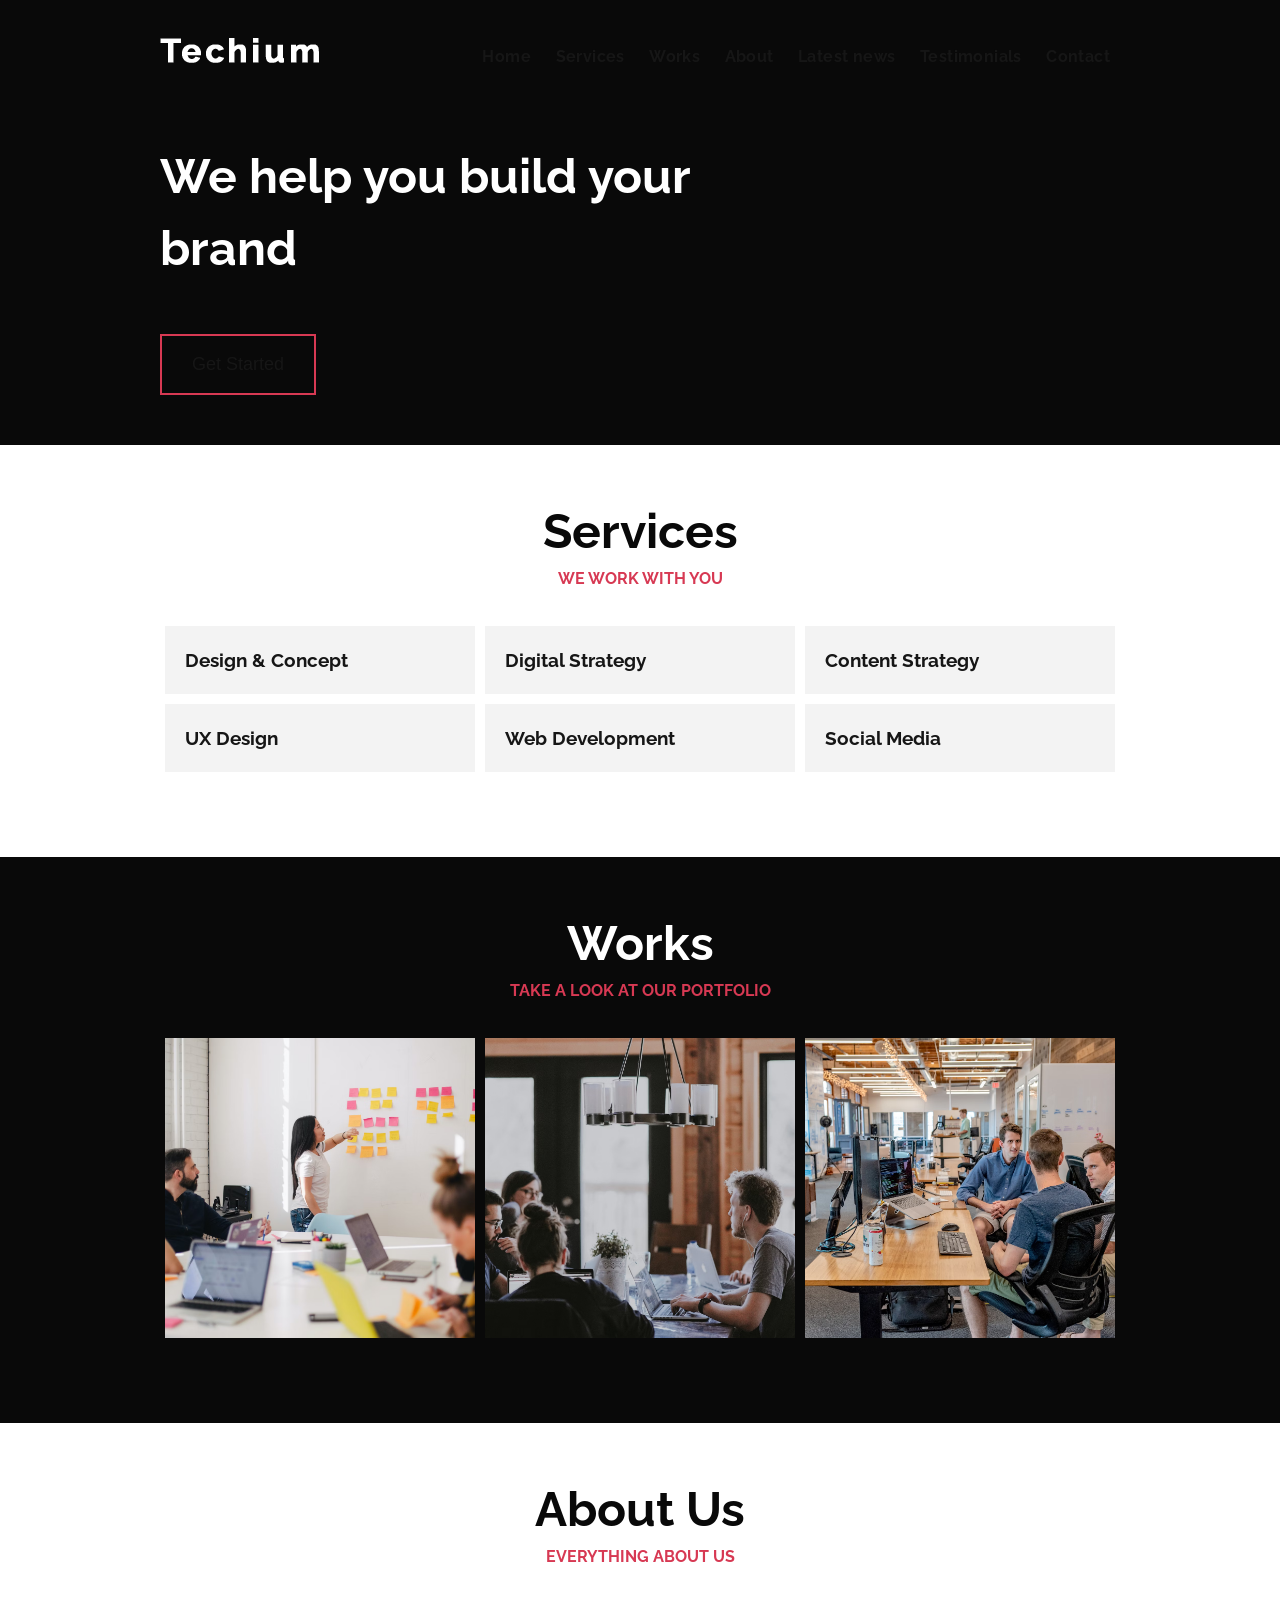
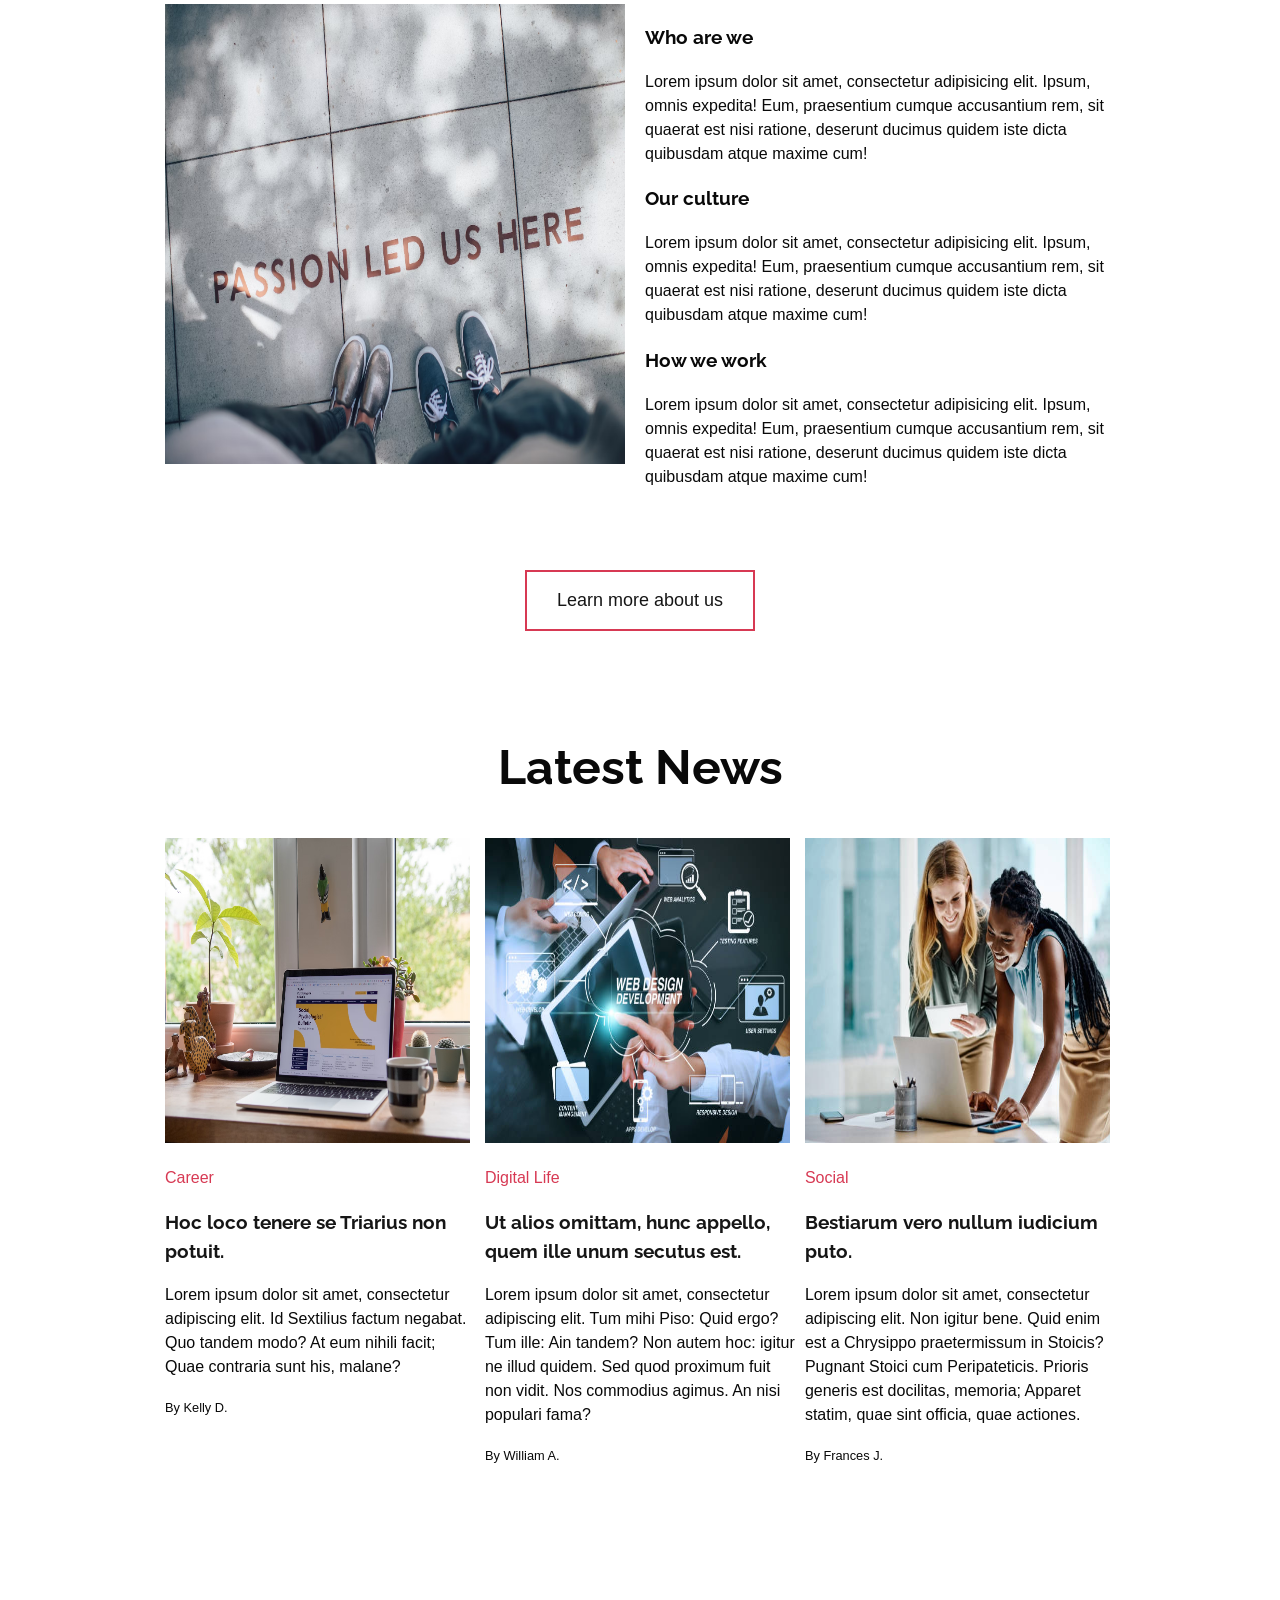
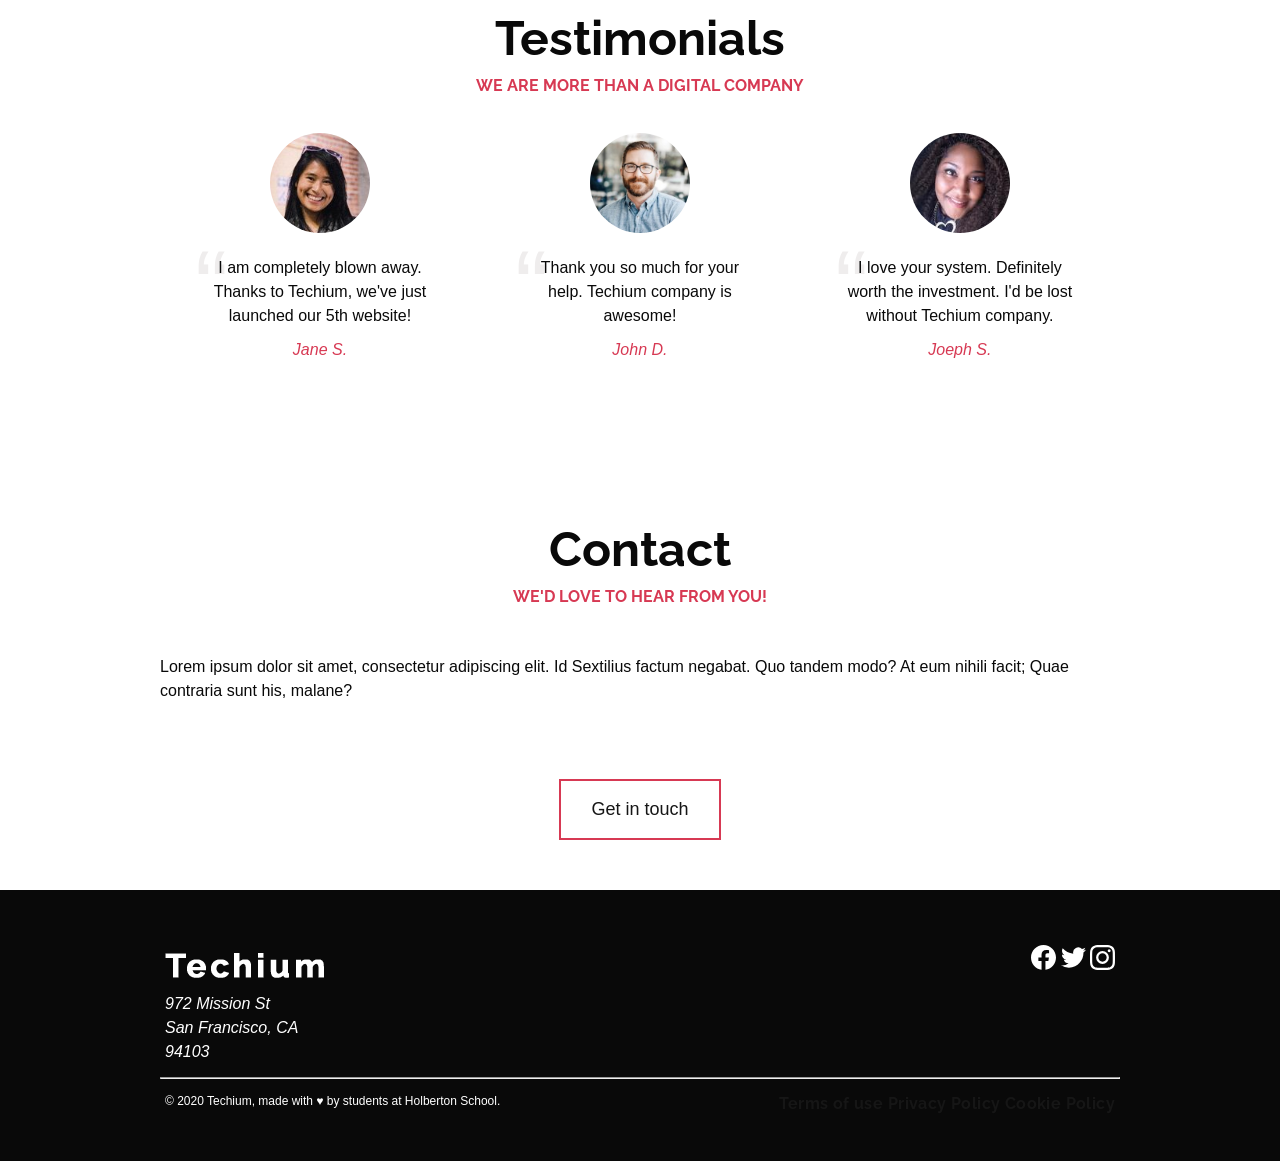
<file: 0x02-CSS_advanced/index.html>
<!DOCTYPE html>
<html lang="en" dir="ltr">
  <head>
    <meta charset="utf-8">
    <meta name="viewport" content="width=device-width, initial-scale=1, viewport-fit=cover">
    <title>Homepage - Techium</title>
    <meta name="description" content="Description of the page less than 150 characters">
    <link rel="icon" type="image/png" href="images/favicon.jpg">
    <link href="https://fonts.googleapis.com/css?family=Open+Sans:400,700|Raleway:700&display=swap" rel="stylesheet">
    <link rel='stylesheet' href='styles/32-style.css'>
  </head>
  <body>
    <!-- Header -->
    <header class="header" data-section-theme="dark">
      <div class="container">
        <div class="header-logo">
          <a href="#">
            <img src="images/logo-white.png" alt="Techium logo" width="160" height="40">
          </a>
        </div>
        <nav class="navbar-menu">
          <ul class="nav">
            <li class="nav-item">
              <a href="#" class="nav-link">Home</a>
            </li>
            <li class="nav-item">
              <a href="#services" class="nav-link">Services</a>
            </li>
            <li class="nav-item">
              <a href="#works" class="nav-link">Works</a>
            </li>
            <li class="nav-item">
              <a href="#about" class="nav-link">About</a>
            </li>
            <li class="nav-item">
              <a href="#latest_news" class="nav-link">Latest news</a>
            </li>
            <li class="nav-item">
              <a href="#testimonials" class="nav-link">Testimonials</a>
            </li>
            <li class="nav-item">
              <a href="#contact" class="nav-link">Contact</a>
            </li>
          </ul>
        </nav>
      </div>
    </header>
    <!-- Main -->
    <main>
      <h1 class="visually-hidden">Homepage</h1>
      <!-- Hero section -->
      <section class="section-hero" data-section-theme="dark">
        <div class="container">
          <div class="section-body">
            <section class="section-inner">
              <h2 class="section-title">We help you build your brand</h2>
              <a href="#" class="button">Get Started</a>
            </section>
          </div>
        </div>
      </section>
      <!-- Services section -->
      <section id="services" class="section">
        <div class="container">
          <header class="section-header">
            <h2 class="section-title">Services</h2>
            <p class="section-tagline">We work with you</p>
          </header>
          <div class="section-body">
            <ul class="row">
              <li class="col-1-3">
                <div class="card-services">
                  <h3 class="card-title"><a href="#">Design & Concept</a></h3>
                </div>
              </li>
              <li class="col-1-3">
                <div class="card-services">
                  <h3 class="card-title"><a href="#">Digital Strategy</a></h3>
                </div>
              </li>
              <li class="col-1-3">
                <div class="card-services">
                  <h3 class="card-title"><a href="#">Content Strategy</a></h3>
                </div>
              </li>
            </ul>
            <ul class="row">
              <li class="col-1-3">
                <div class="card-services">
                  <h3 class="card-title"><a href="#">UX Design</a></h3>
                </div>
              </li>
              <li class="col-1-3">
                <div class="card-services">
                  <h3 class="card-title"><a href="#">Web Development</a></h3>
                </div>
              </li>
              <li class="col-1-3">
                <div class="card-services">
                  <h3 class="card-title"><a href="#">Social Media</a></h3>
                </div>
              </li>
            </ul>
          </div>
        </div>
      </section>
      <!-- Works section -->
      <section id="works" class="section" data-section-theme="dark">
        <div class="container">
          <header class="section-header">
            <h2 class="section-title">Works</h2>
            <p class="section-tagline">Take a look at our portfolio</p>
          </header>
          <div class="section-body">
            <ul class="row">
              <li class="col-1-3">
                <article class="card-work">
                  <div class="card-outer">
                    <div class="card-image">
                      <img src="images/pic-work-01.jpg" alt="">
                    </div>
                    <div class="card-inner">
                      <h3 class="card-title"><a href="#">Interior Design</a></h3>
                    </div>
                  </div>
                </article>
              </li>
              <li class="col-1-3">
                <article class="card-work">
                  <div class="card-outer">
                    <div class="card-image">
                      <img src="images/pic-work-02.jpg" alt="">
                    </div>
                    <div class="card-inner">
                      <h3 class="card-title"><a href="#">Web Development</a></h3>
                    </div>
                  </div>
                </article>
              </li>
              <li class="col-1-3">
                <article class="card-work">
                  <div class="card-outer">
                    <div class="card-image">
                      <img src="images/pic-work-03.jpg" alt="">
                    </div>
                    <div class="card-inner">
                      <h3 class="card-title"><a href="#">Personal Development</a></h3>
                    </div>
                  </div>
                </article>
              </li>
            </ul>
          </div>
        </div>
      </section>
      <!-- About Us section -->
      <section id="about" class="section">
        <div class="container">
          <header class="section-header">
            <h2 class="section-title">About Us</h2>
            <p class="section-tagline">Everything about us</p>
          </header>
          <div class="section-body">
            <div class="row">
              <div class="col-1-2">
                <img src="images/pic-about-01.jpg" alt="" width="460" height="460">
              </div>
              <div class="col-1-2">
                <h3>Who are we</h3>
                <p>Lorem ipsum dolor sit amet, consectetur adipisicing elit. Ipsum, omnis expedita! Eum, praesentium cumque accusantium rem, sit quaerat est nisi ratione, deserunt ducimus quidem iste dicta quibusdam atque maxime cum!</p>
                <h3>Our culture</h3>
                <p>Lorem ipsum dolor sit amet, consectetur adipisicing elit. Ipsum, omnis expedita! Eum, praesentium cumque accusantium rem, sit quaerat est nisi ratione, deserunt ducimus quidem iste dicta quibusdam atque maxime cum!</p>
                <h3>How we work</h3>
                <p>Lorem ipsum dolor sit amet, consectetur adipisicing elit. Ipsum, omnis expedita! Eum, praesentium cumque accusantium rem, sit quaerat est nisi ratione, deserunt ducimus quidem iste dicta quibusdam atque maxime cum!</p>
              </div>
            </div>
          </div>
          <div class="section-footer">
            <a href="#" class="button">Learn more about us</a>
          </div>
        </div>
      </section>
      <!-- Latest news section -->
      <section id="latest_news" class="section">
        <div class="container">
          <header class="section-header">
            <h2 class="section-title">Latest News</h2>
          </header>
          <div class="section-body">
            <ul class="row">
              <li class="col-1-3">
                <article class="card-blog">
                  <div>
                    <img src="images/pic-article-01.jpg" alt="" width="305" height="305">
                  </div>
                  <p class="card-category">Career</p>
                  <h3><a href="#">Hoc loco tenere se Triarius non potuit.</a></h3>
                  <p>Lorem ipsum dolor sit amet, consectetur adipiscing elit. Id Sextilius factum negabat. Quo tandem modo? At eum nihili facit; Quae contraria sunt his, malane?</p>
                  <small>By Kelly D.</small>
                </article>
              </li>
              <li class="col-1-3">
                <article class="card-blog">
                  <div>
                    <img src="images/pic-article-02.jpg" alt="" width="305" height="305">
                  </div>
                  <p class="card-category">Digital Life</p>
                  <h3><a href="#">Ut alios omittam, hunc appello, quem ille unum secutus est.</a></h3>
                  <p>Lorem ipsum dolor sit amet, consectetur adipiscing elit. Tum mihi Piso: Quid ergo? Tum ille: Ain tandem? Non autem hoc: igitur ne illud quidem. Sed quod proximum fuit non vidit. Nos commodius agimus. An nisi populari fama?</p>
                  <small>By William A.</small>
                </article>
              </li>
              <li class="col-1-3">
                <article class="card-blog">
                  <div>
                    <img src="images/pic-article-03.jpg" alt="" width="305" height="305">
                  </div>
                  <p class="card-category">Social</p>
                  <h3><a href="#">Bestiarum vero nullum iudicium puto.</a></h3>
                  <p>Lorem ipsum dolor sit amet, consectetur adipiscing elit. Non igitur bene. Quid enim est a Chrysippo praetermissum in Stoicis? Pugnant Stoici cum Peripateticis. Prioris generis est docilitas, memoria; Apparet statim, quae sint officia, quae actiones.</p>
                  <small>By Frances J.</small>
                </article>
              </li>
            </ul>
          </div>
        </div>
      </section>
      <!-- Testimonials section -->
      <section id="testimonials" class="section">
        <div class="container">
          <header class="section-header">
            <h2 class="section-title">Testimonials</h2>
            <p class="section-tagline">We are more than a digital company</p>
          </header>
          <div class="section-body">
            <ul class="row">
              <li class="col-1-3">
                <article class="card-testimonial">
                  <img src="images/pic-person-01.jpg" alt="Yuri Y. avatar" width="100" height="100" class="card-avatar">
                  <blockquote class="card-quote">
                    <p>I am completely blown away. Thanks to Techium, we've just launched our 5th website!
                      <cite>Jane S.</cite>
                    </p>
                  </blockquote>
                </article>
              </li>
              <li class="col-1-3">
                <article class="card-testimonial">
                  <img src="images/pic-person-02.jpg" alt="Dorrie S. avatar" width="100" height="100" class="card-avatar">
                  <blockquote class="card-quote">
                    <p>Thank you so much for your help. Techium company is awesome!
                      <cite>John D.</cite>
                    </p>
                  </blockquote>
                </article>
              </li>
              <li class="col-1-3">
                <article class="card-testimonial">
                  <img src="images/pic-person-03.jpg" alt="Sven H. avatar" width="100" height="100" class="card-avatar">
                  <blockquote class="card-quote">
                    <p>I love your system. Definitely worth the investment. I'd be lost without Techium company.
                      <cite>Joeph S.</cite>
                    </p>
                  </blockquote>
                </article>
              </li>
            </ul>
          </div>
        </div>
      </section>
      <!-- Contact section -->
      <section id="contact" class="section">
        <div class="container">
          <header class="section-header">
            <h2 class="section-title">Contact</h2>
            <p class="section-tagline">We'd love to hear from you!</p>
          </header>
          <div class="section-body">
            <p>Lorem ipsum dolor sit amet, consectetur adipiscing elit. Id Sextilius factum negabat. Quo tandem modo? At eum nihili facit; Quae contraria sunt his, malane?</p>
          </div>
          <div class="section-footer">
            <a href="#" class="button">Get in touch</a>
          </div>
        </div>
      </section>
            </main>
    <!-- Footer -->
    <footer class="footer" data-section-theme="dark">
      <div  class="container">
        <div class="row">
          <div class="col-1-2">
            <img src="images/logo-white.png" alt="Techium logo" width="160" height="40">
            <address class="footer-address">
              972 Mission St<br>
              San Francisco, CA<br>
              94103
            </address>
          </div>
          <div class="col-1-2">
            <ul class="social nav">
              <li class="social-item nav-item">
                <a href="https://www.facebook.com/HolbertonSchool/" class="social-link">
                  <svg viewbox="0 0 24 24" xmlns="http://www.w3.org/2000/svg" width="25" height="25">
                    <title>
                      Facebook icon
                    </title>
                    <path d="M23.998 12c0-6.628-5.372-12-11.999-12C5.372 0 0 5.372 0 12c0 5.988 4.388 10.952 10.124 11.852v-8.384H7.078v-3.469h3.046V9.356c0-3.008 1.792-4.669 4.532-4.669 1.313 0 2.686.234 2.686.234v2.953H15.83c-1.49 0-1.955.925-1.955 1.874V12h3.328l-.532 3.469h-2.796v8.384c5.736-.9 10.124-5.864 10.124-11.853z"/>
                  </svg>
                </a>
              </li>
              <li class="social-item nav-item">
                <a href="https://twitter.com/holbertonschool" class="social-link">
                  <svg viewbox="0 0 24 24" xmlns="http://www.w3.org/2000/svg" width="25" height="25">
                    <title>
                      Twitter icon
                    </title>
                    <path d="M23.954 4.569a10 10 0 0 1-2.825.775 4.958 4.958 0 0 0 2.163-2.723c-.951.555-2.005.959-3.127 1.184a4.92 4.92 0 0 0-8.384 4.482C7.691 8.094 4.066 6.13 1.64 3.161a4.822 4.822 0 0 0-.666 2.475c0 1.71.87 3.213 2.188 4.096a4.904 4.904 0 0 1-2.228-.616v.061a4.923 4.923 0 0 0 3.946 4.827 4.996 4.996 0 0 1-2.212.085 4.937 4.937 0 0 0 4.604 3.417 9.868 9.868 0 0 1-6.102 2.105c-.39 0-.779-.023-1.17-.067a13.995 13.995 0 0 0 7.557 2.209c9.054 0 13.999-7.496 13.999-13.986 0-.209 0-.42-.015-.63a9.936 9.936 0 0 0 2.46-2.548l-.047-.02z"/>
                  </svg>
                </a>
              </li>
              <li class="social-item nav-item">
                <a href="https://www.instagram.com/holbertonschool/" class="social-link">
                  <svg viewbox="0 0 24 24" xmlns="http://www.w3.org/2000/svg" width="25" height="25">
                    <title>
                      Instagram icon
                    </title>
                    <path d="M12 0C8.74 0 8.333.015 7.053.072 5.775.132 4.905.333 4.14.63c-.789.306-1.459.717-2.126 1.384S.935 3.35.63 4.14C.333 4.905.131 5.775.072 7.053.012 8.333 0 8.74 0 12s.015 3.667.072 4.947c.06 1.277.261 2.148.558 2.913a5.885 5.885 0 0 0 1.384 2.126A5.868 5.868 0 0 0 4.14 23.37c.766.296 1.636.499 2.913.558C8.333 23.988 8.74 24 12 24s3.667-.015 4.947-.072c1.277-.06 2.148-.262 2.913-.558a5.898 5.898 0 0 0 2.126-1.384 5.86 5.86 0 0 0 1.384-2.126c.296-.765.499-1.636.558-2.913.06-1.28.072-1.687.072-4.947s-.015-3.667-.072-4.947c-.06-1.277-.262-2.149-.558-2.913a5.89 5.89 0 0 0-1.384-2.126A5.847 5.847 0 0 0 19.86.63c-.765-.297-1.636-.499-2.913-.558C15.667.012 15.26 0 12 0zm0 2.16c3.203 0 3.585.016 4.85.071 1.17.055 1.805.249 2.227.415.562.217.96.477 1.382.896.419.42.679.819.896 1.381.164.422.36 1.057.413 2.227.057 1.266.07 1.646.07 4.85s-.015 3.585-.074 4.85c-.061 1.17-.256 1.805-.421 2.227a3.81 3.81 0 0 1-.899 1.382 3.744 3.744 0 0 1-1.38.896c-.42.164-1.065.36-2.235.413-1.274.057-1.649.07-4.859.07-3.211 0-3.586-.015-4.859-.074-1.171-.061-1.816-.256-2.236-.421a3.716 3.716 0 0 1-1.379-.899 3.644 3.644 0 0 1-.9-1.38c-.165-.42-.359-1.065-.42-2.235-.045-1.26-.061-1.649-.061-4.844 0-3.196.016-3.586.061-4.861.061-1.17.255-1.814.42-2.234.21-.57.479-.96.9-1.381.419-.419.81-.689 1.379-.898.42-.166 1.051-.361 2.221-.421 1.275-.045 1.65-.06 4.859-.06l.045.03zm0 3.678a6.162 6.162 0 1 0 0 12.324 6.162 6.162 0 1 0 0-12.324zM12 16c-2.21 0-4-1.79-4-4s1.79-4 4-4 4 1.79 4 4-1.79 4-4 4zm7.846-10.405a1.441 1.441 0 0 1-2.88 0 1.44 1.44 0 0 1 2.88 0z"/>
                  </svg>
                </a>
              </li>
            </ul>
          </div>
        </div>
        <hr>
        <div class="row">
          <div class="col-1-2">
            <p class="footer-copyright">© 2020 Techium, made with ♥ by students at Holberton School.</p>
          </div>
          <div class="col-1-2">
            <ul class="footer-nav nav">
              <li class="footer-nav-item nav-item">
                <a href="#" class="footer-nav-link">Terms of use</a>
              </li>
              <li class="footer-nav-item nav-item">
                <a href="#" class="footer-nav-link">Privacy Policy</a>
              </li>
              <li class="footer-nav-item nav-item">
                <a href="#" class="footer-nav-link">Cookie Policy</a>
              </li>
            </ul>
          </div>
        </div>
      </div>
    </footer>
  </body>
</html>
</file>
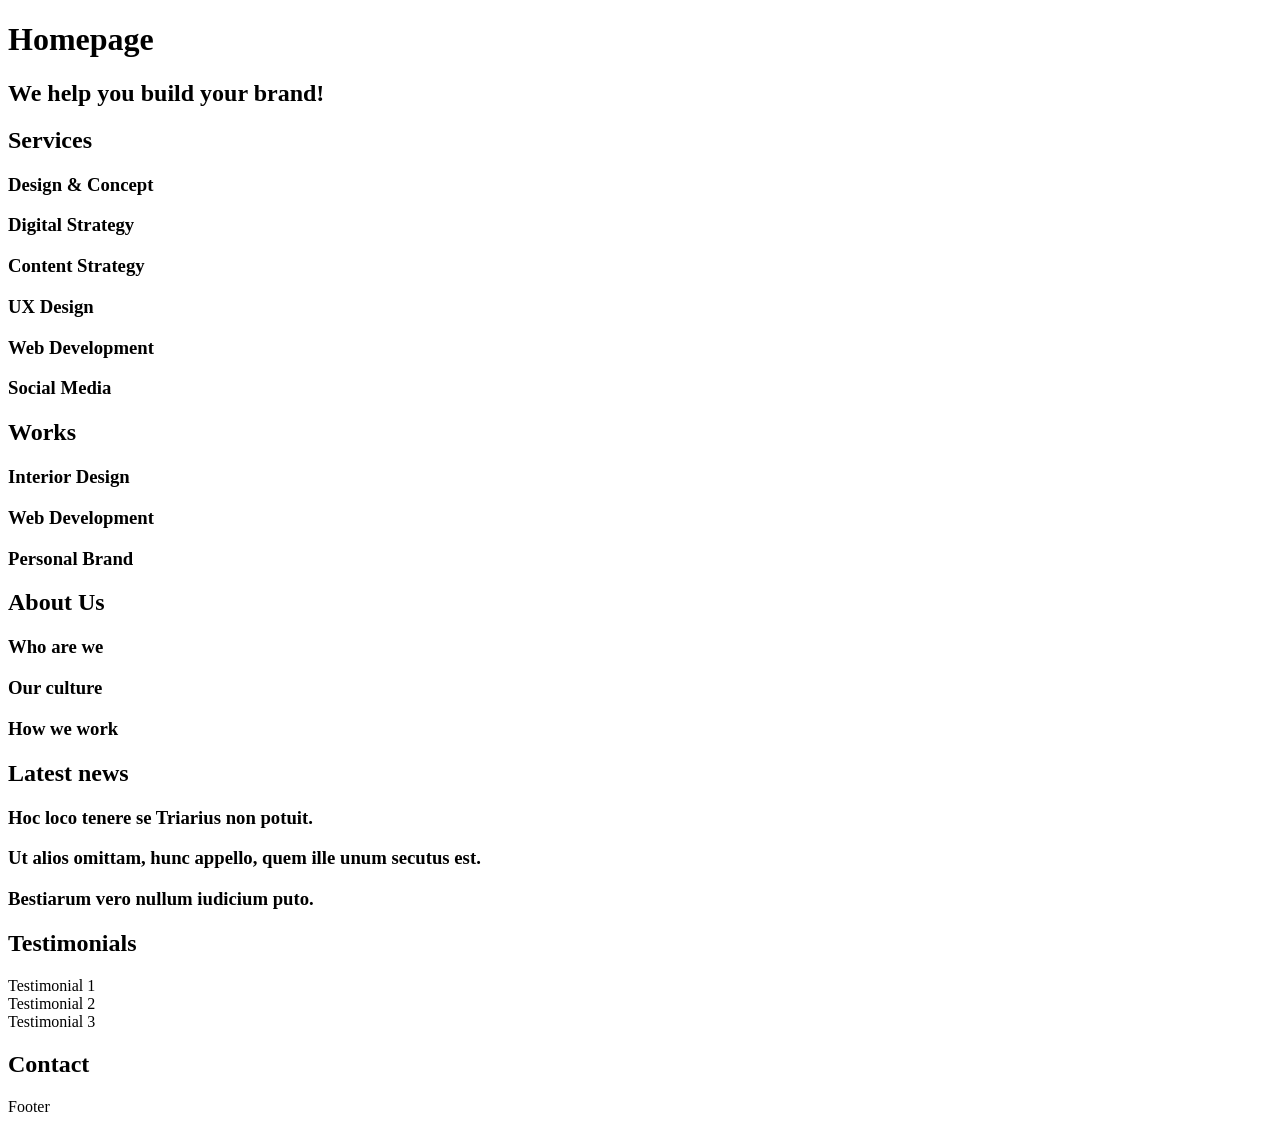
<file: 0x00-html_advanced/10-index.html>
<!DOCTYPE html>
<html lang="en">
<head>
    <meta charset="UTF-8">
    <meta name="viewport" content="width=device-width, initial-scale=1.0, viewport-fit=cover">
    <meta name="description" content="Techium is a digital agency">
    <link rel="icon" type="image/x-icon" href="./favicon.ico">
    <link rel="icon" type="image/png" href="./favicon.png">
    <title> Homepage - Techium </title>
</head>
<body>
    <header> 
        <nav>
            
        </nav>
    </header>
    <main> 
        <h1> Homepage </h1>
        <section> 
            <h2> We help you build your brand! </h2>
         </section>
        <section>
            <h2> Services </h2>
            <h3> Design & Concept </h3>
            <h3> Digital Strategy </h3>
            <h3> Content Strategy </h3>
            <h3> UX Design </h3>
            <h3> Web Development </h3>
            <h3> Social Media </h3>
        </section>
        <section> 
            <h2> Works </h2>
            <article> 
                <h3> Interior Design</h3> 
            </article>
            <article> 
                <h3> Web Development </h3> 
            </article>
            <article> 
                <h3> Personal Brand </h3> 
            </article>
        </section>
        <section>
            <h2> About Us </h2>
            <h3> Who are we </h3>
            <h3> Our culture </h3>
            <h3> How we work </h3>
        </section>
        <section> 
            <h2> Latest news </h2>
            <article> 
                <h3> Hoc loco tenere se Triarius non potuit. </h3>
            </article>
            <article>
                <h3> Ut alios omittam, hunc appello, quem ille unum secutus est. </h3>
            </article>
            <article> 
                <h3> Bestiarum vero nullum iudicium puto. </h3> 
            </article>
        </section>
        <section> 
            <h2> Testimonials </h2>
            <article> Testimonial 1 </article>
            <article> Testimonial 2 </article>
            <article> Testimonial 3 </article>            
        </section>
        <section>
            <h2> Contact </h2>
        </section>
    </main>
    <footer> Footer </footer>
    
</body>
</html>
</file>
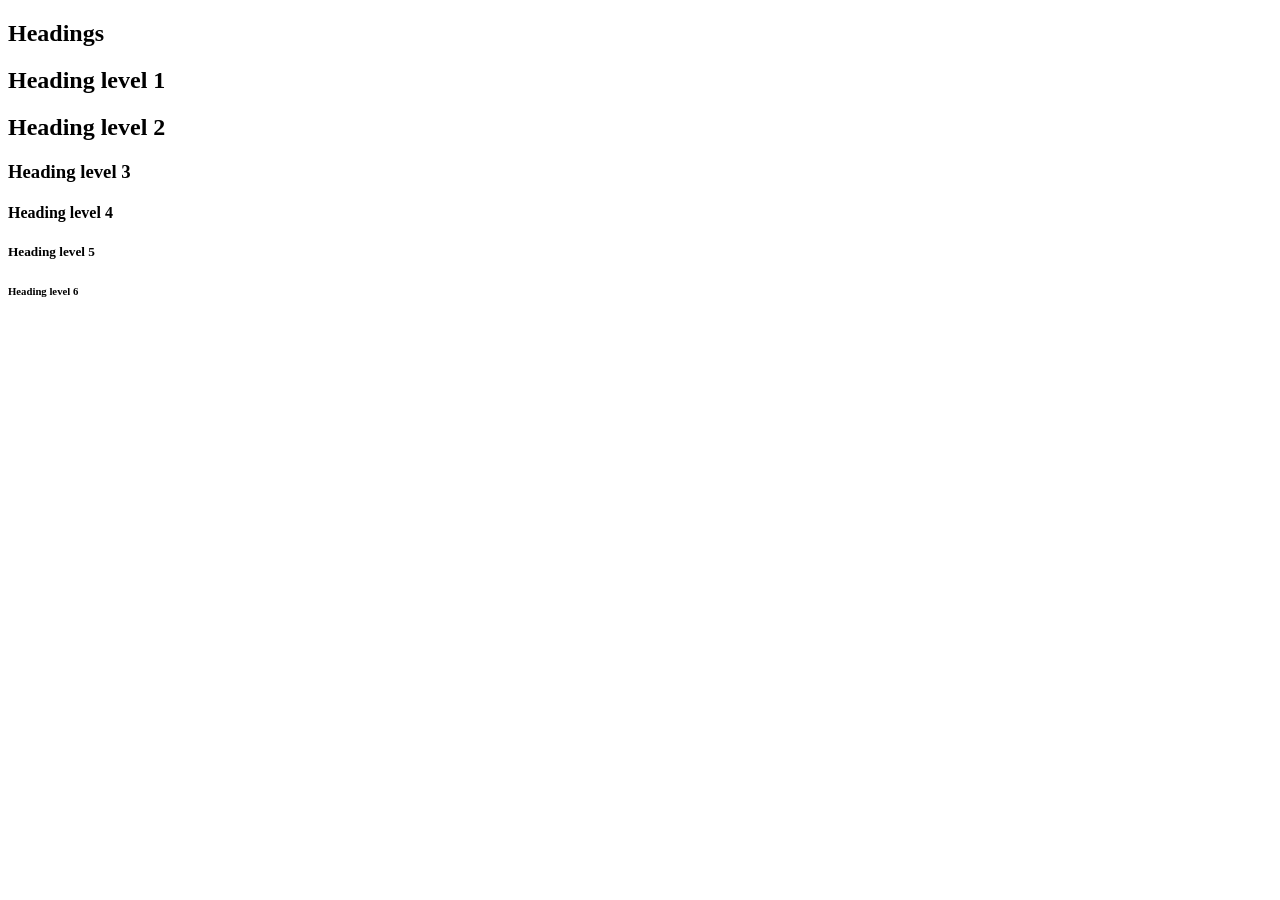
<file: 0x00-html_advanced/11-styleguide.html>
<!DOCTYPE html>
<html lang="en">
<head>
    <meta charset="UTF-8">
    <meta name="viewport" content="width=device-width, initial-scale=1.0, viewport-fit=cover">
    <meta name="description" content="Techium is a digital agency">
    <link rel="icon" type="image/x-icon" href="./favicon.ico">
    <link rel="icon" type="image/png" href="./favicon.png">
    <title> Styleguide - Techium </title>
</head>
<body>
    <header></header>
    <main> 
        <section>
            <header>
            <h2> Headings </h2>
            </header>
            <h1>Heading level 1</h1>
            <h2>Heading level 2</h2>
            <h3>Heading level 3</h3>
            <h4>Heading level 4</h4>
            <h5>Heading level 5</h5>
            <h6>Heading level 6</h6>
        </section>
    </main>
    <footer></footer>   
</body>
</html>
</file>
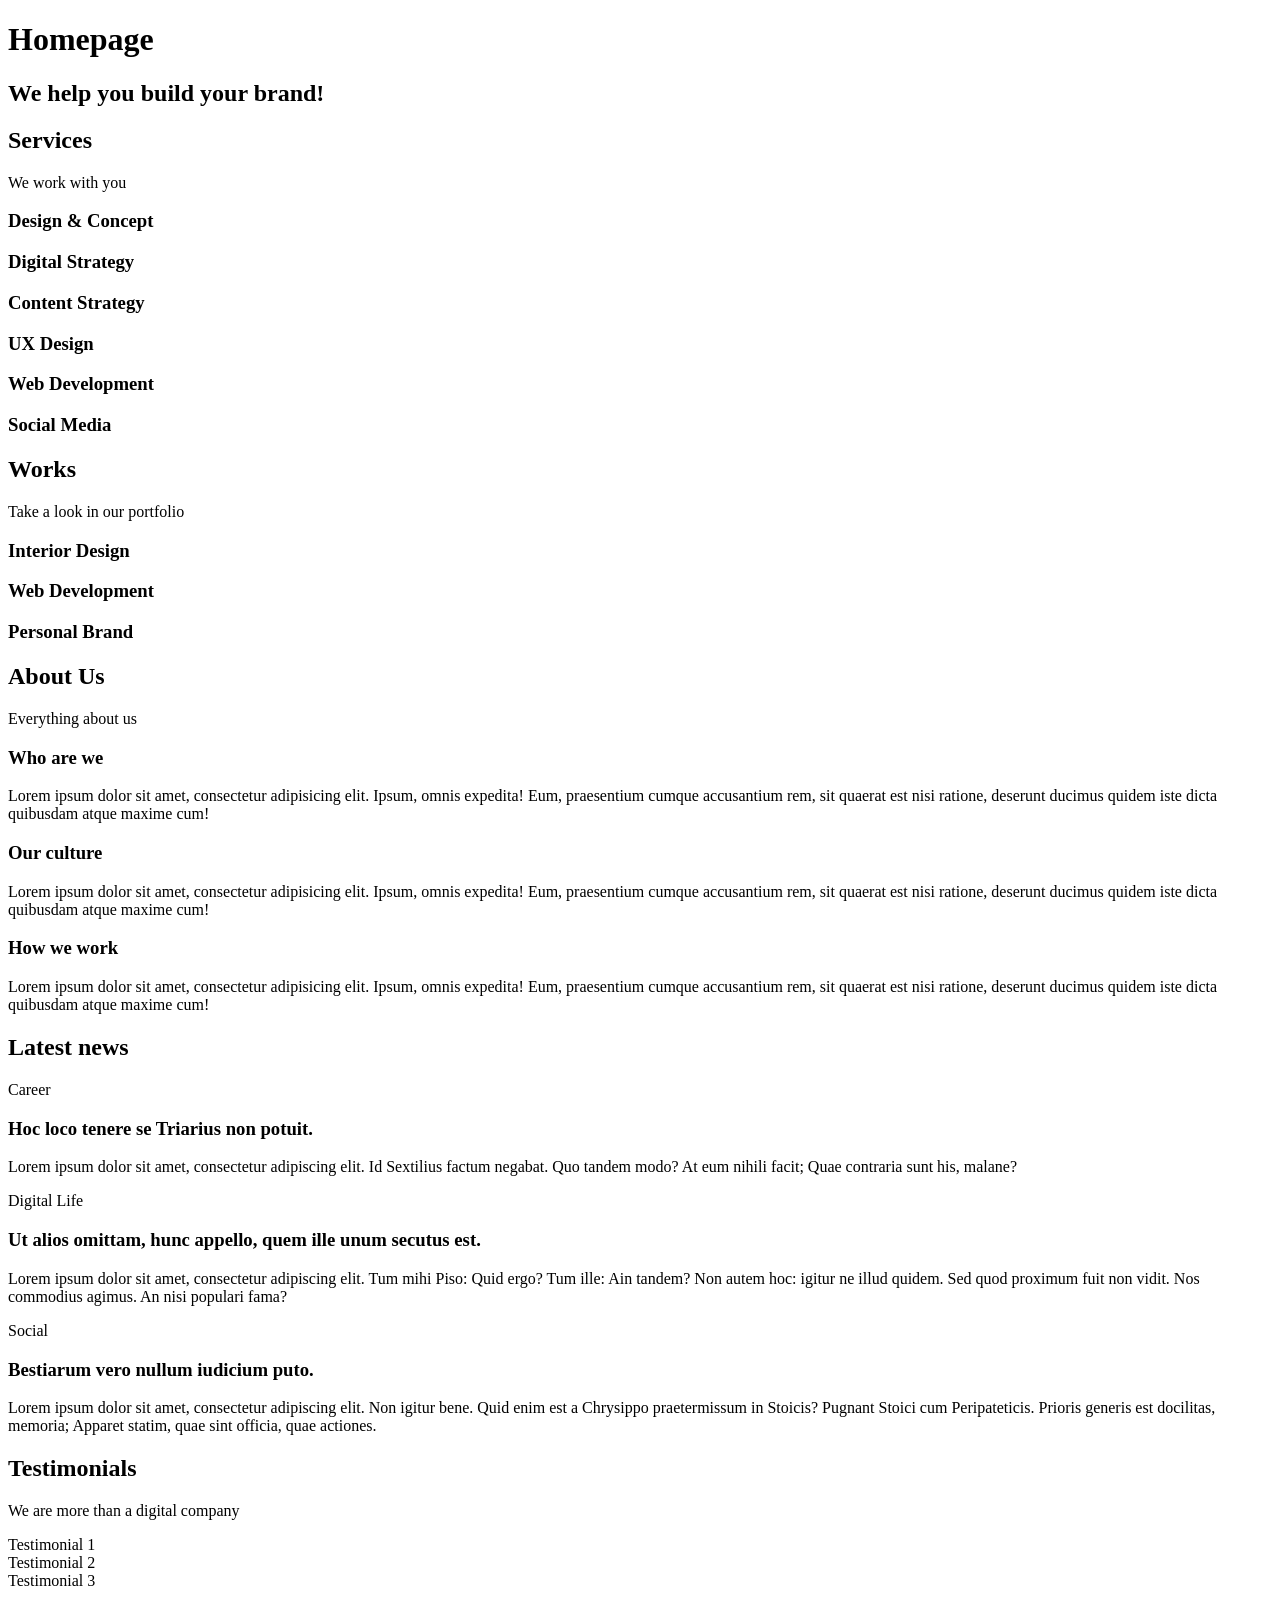
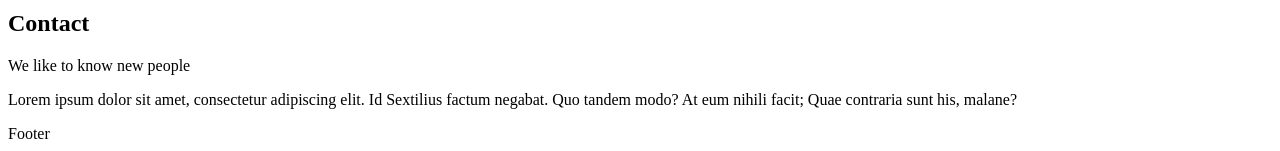
<file: 0x00-html_advanced/12-index.html>
<!DOCTYPE html>
<html lang="en">
<head>
    <meta charset="UTF-8">
    <meta name="viewport" content="width=device-width, initial-scale=1.0, viewport-fit=cover">
    <meta name="description" content="Techium is a digital agency">
    <link rel="icon" type="image/x-icon" href="./favicon.ico">
    <link rel="icon" type="image/png" href="./favicon.png">
    <title> Homepage - Techium </title>
</head>
<body>
    <header> 
        <nav>
            
        </nav>
    </header>
    <main> 
        <h1> Homepage </h1>
        <section> 
            <h2> We help you build your brand! </h2>
         </section>
        <section>
            <h2> Services </h2>
            <p> We work with you </p>
            <h3> Design & Concept </h3>
            <h3> Digital Strategy </h3>
            <h3> Content Strategy </h3>
            <h3> UX Design </h3>
            <h3> Web Development </h3>
            <h3> Social Media </h3>
        </section>
        <section> 
            <h2> Works </h2>
            <p> Take a look in our portfolio </p>
            <article> 
                <h3> Interior Design</h3> 
            </article>
            <article> 
                <h3> Web Development </h3> 
            </article>
            <article> 
                <h3> Personal Brand </h3> 
            </article>
        </section>
        <section>
            <h2> About Us </h2>
            <p> Everything about us </p>
            <h3> Who are we </h3>
            <p>
                Lorem ipsum dolor sit amet, consectetur adipisicing elit. Ipsum, omnis expedita! Eum, praesentium cumque accusantium rem, sit quaerat est nisi ratione, deserunt ducimus quidem iste dicta quibusdam atque maxime cum!
            </p>
            <h3> Our culture </h3>
            <p>
                Lorem ipsum dolor sit amet, consectetur adipisicing elit. Ipsum, omnis expedita! Eum, praesentium cumque accusantium rem, sit quaerat est nisi ratione, deserunt ducimus quidem iste dicta quibusdam atque maxime cum!
            </p>
            <h3> How we work </h3>
            <p>
                Lorem ipsum dolor sit amet, consectetur adipisicing elit. Ipsum, omnis expedita! Eum, praesentium cumque accusantium rem, sit quaerat est nisi ratione, deserunt ducimus quidem iste dicta quibusdam atque maxime cum!
            </p>
        </section>
        <section> 
            <h2> Latest news </h2>
            <article> 
                <p> Career </p>
                <h3> Hoc loco tenere se Triarius non potuit. </h3>
                <p> Lorem ipsum dolor sit amet, consectetur adipiscing elit. Id Sextilius factum negabat. Quo tandem modo? At eum nihili facit; Quae contraria sunt his, malane? </p>
            </article>
            <article>
                <p> Digital Life </p>
                <h3> Ut alios omittam, hunc appello, quem ille unum secutus est. </h3>
                <p> Lorem ipsum dolor sit amet, consectetur adipiscing elit. Tum mihi Piso: Quid ergo? Tum ille: Ain tandem? Non autem hoc: igitur ne illud quidem. Sed quod proximum fuit non vidit. Nos commodius agimus. An nisi populari fama? </p>
            </article>
            <article> 
                <p> Social </p>
                <h3> Bestiarum vero nullum iudicium puto. </h3> 
                <p> Lorem ipsum dolor sit amet, consectetur adipiscing elit. Non igitur bene. Quid enim est a Chrysippo praetermissum in Stoicis? Pugnant Stoici cum Peripateticis. Prioris generis est docilitas, memoria; Apparet statim, quae sint officia, quae actiones. </p>
            </article>
        </section>
        <section> 
            <h2> Testimonials </h2>
            <p> We are more than a digital company </p>
            <article> Testimonial 1 </article>
            <article> Testimonial 2 </article>
            <article> Testimonial 3 </article>            
        </section>
        <section>
            <h2> Contact </h2>
            <p> We like to know new people </p>
            <p> Lorem ipsum dolor sit amet, consectetur adipiscing elit. Id Sextilius factum negabat. Quo tandem modo? At eum nihili facit; Quae contraria sunt his, malane? </p>
        </section>
    </main>
    <footer> Footer </footer>
    
</body>
</html>
</file>
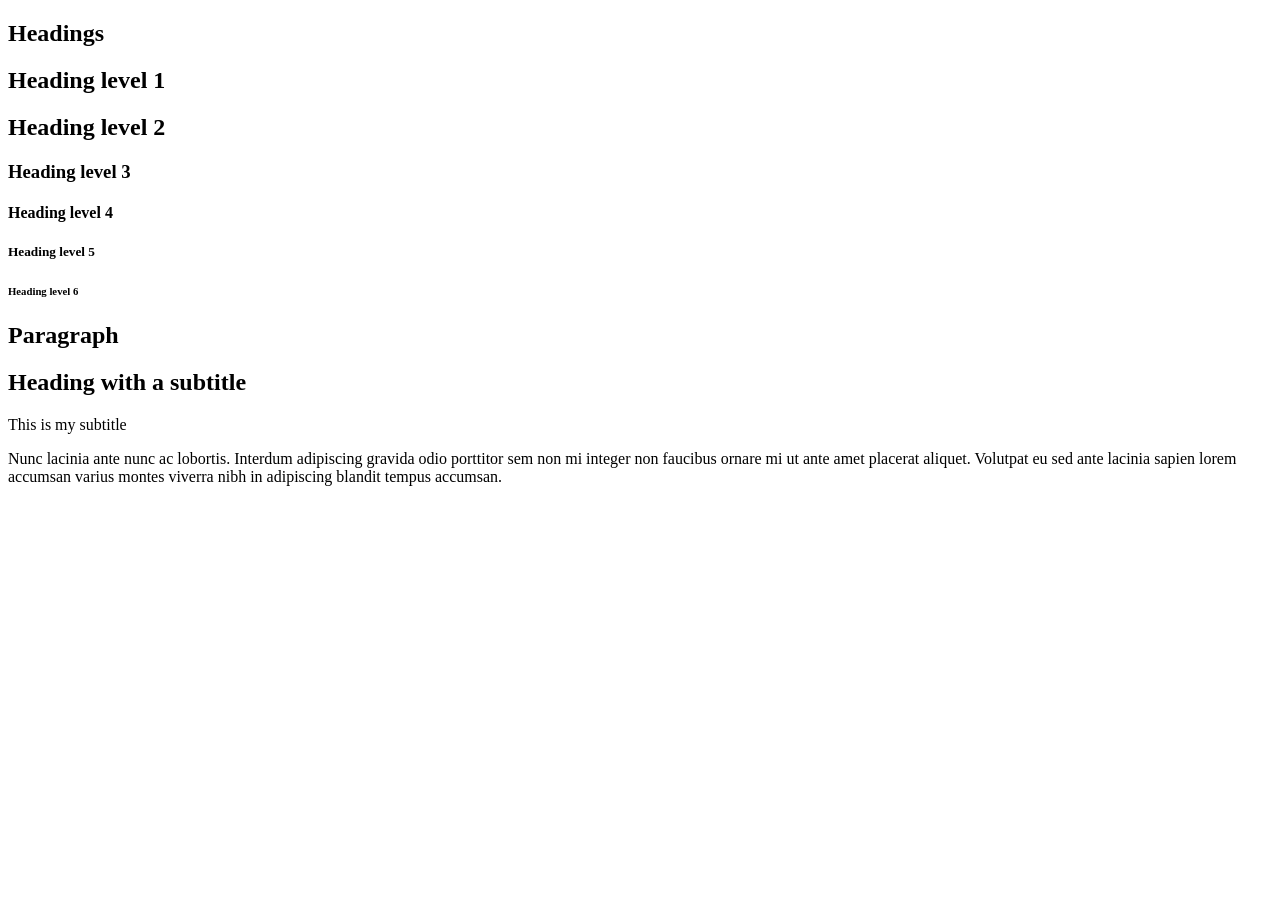
<file: 0x00-html_advanced/13-styleguide.html>
<!DOCTYPE html>
<html lang="en">
<head>
    <meta charset="UTF-8">
    <meta name="viewport" content="width=device-width, initial-scale=1.0, viewport-fit=cover">
    <meta name="description" content="Techium is a digital agency">
    <link rel="icon" type="image/x-icon" href="./favicon.ico">
    <link rel="icon" type="image/png" href="./favicon.png">
    <title> Styleguide - Techium </title>
</head>
<body>
    <header>  </header>
    <main> 
        <section>
            <h2> Headings </h2>
            <h1> Heading level 1 </h1>
            <h2> Heading level 2 </h2>
            <h3> Heading level 3 </h3>
            <h4> Heading level 4 </h4>
            <h5> Heading level 5 </h5>
            <h6> Heading level 6 </h6>
        </section>
        <section>
            <header>
                <h2> Paragraph </h2>
            </header>
            <h2> Heading with a subtitle </h2>
            <p> This is my subtitle </p>
            <p> Nunc lacinia ante nunc ac lobortis. Interdum adipiscing gravida odio porttitor sem non mi integer non faucibus ornare mi ut ante amet placerat aliquet. Volutpat eu sed ante lacinia sapien lorem accumsan varius montes viverra nibh in adipiscing blandit tempus accumsan.</p>
        </section>
    </main>
    <footer>  </footer>
    
</body>
</html>
</file>
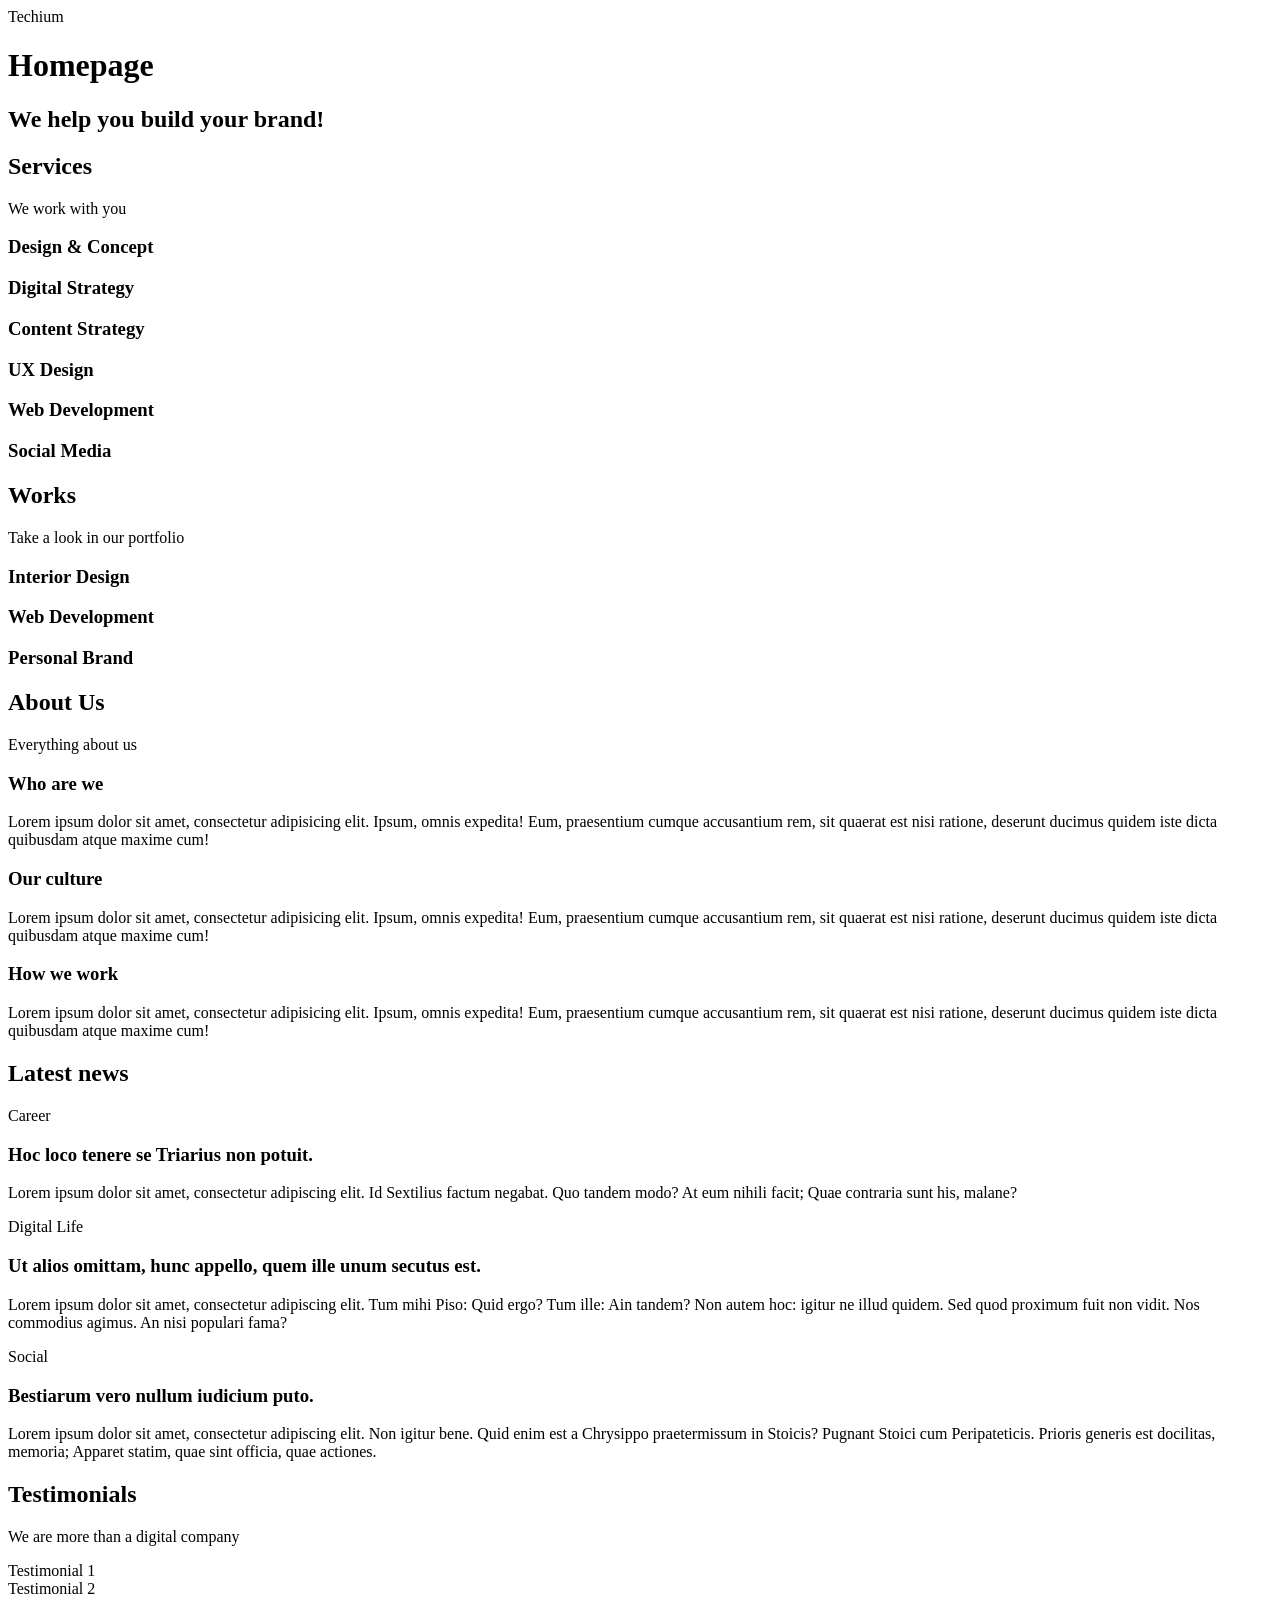
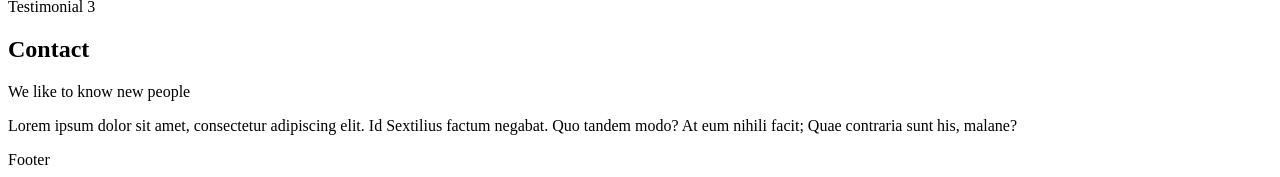
<file: 0x00-html_advanced/14-index.html>
<!DOCTYPE html>
<html lang="en">
<head>
    <meta charset="UTF-8">
    <meta name="viewport" content="width=device-width, initial-scale=1.0, viewport-fit=cover">
    <meta name="description" content="Techium is a digital agency">
    <link rel="icon" type="image/x-icon" href="./favicon.ico">
    <link rel="icon" type="image/png" href="./favicon.png">
    <title> Homepage - Techium </title>
</head>
<body>
    <header> 
        <span>
            Techium
        </span>
        <nav>
            
        </nav>
    </header>
    <main> 
        <h1> Homepage </h1>
        <section> 
            <h2> We help you build your brand! </h2>
         </section>
        <section>
            <h2> Services </h2>
            <p> We work with you </p>
            <h3> Design & Concept </h3>
            <h3> Digital Strategy </h3>
            <h3> Content Strategy </h3>
            <h3> UX Design </h3>
            <h3> Web Development </h3>
            <h3> Social Media </h3>
        </section>
        <section> 
            <h2> Works </h2>
            <p> Take a look in our portfolio </p>
            <article> 
                <h3> Interior Design</h3> 
            </article>
            <article> 
                <h3> Web Development </h3> 
            </article>
            <article> 
                <h3> Personal Brand </h3> 
            </article>
        </section>
        <section>
            <h2> About Us </h2>
            <p> Everything about us </p>
            <h3> Who are we </h3>
            <p>
                Lorem ipsum dolor sit amet, consectetur adipisicing elit. Ipsum, omnis expedita! Eum, praesentium cumque accusantium rem, sit quaerat est nisi ratione, deserunt ducimus quidem iste dicta quibusdam atque maxime cum!
            </p>
            <h3> Our culture </h3>
            <p>
                Lorem ipsum dolor sit amet, consectetur adipisicing elit. Ipsum, omnis expedita! Eum, praesentium cumque accusantium rem, sit quaerat est nisi ratione, deserunt ducimus quidem iste dicta quibusdam atque maxime cum!
            </p>
            <h3> How we work </h3>
            <p>
                Lorem ipsum dolor sit amet, consectetur adipisicing elit. Ipsum, omnis expedita! Eum, praesentium cumque accusantium rem, sit quaerat est nisi ratione, deserunt ducimus quidem iste dicta quibusdam atque maxime cum!
            </p>
        </section>
        <section> 
            <h2> Latest news </h2>
            <article> 
                <p> Career </p>
                <h3> Hoc loco tenere se Triarius non potuit. </h3>
                <p> Lorem ipsum dolor sit amet, consectetur adipiscing elit. Id Sextilius factum negabat. Quo tandem modo? At eum nihili facit; Quae contraria sunt his, malane? </p>
            </article>
            <article>
                <p> Digital Life </p>
                <h3> Ut alios omittam, hunc appello, quem ille unum secutus est. </h3>
                <p> Lorem ipsum dolor sit amet, consectetur adipiscing elit. Tum mihi Piso: Quid ergo? Tum ille: Ain tandem? Non autem hoc: igitur ne illud quidem. Sed quod proximum fuit non vidit. Nos commodius agimus. An nisi populari fama? </p>
            </article>
            <article> 
                <p> Social </p>
                <h3> Bestiarum vero nullum iudicium puto. </h3> 
                <p> Lorem ipsum dolor sit amet, consectetur adipiscing elit. Non igitur bene. Quid enim est a Chrysippo praetermissum in Stoicis? Pugnant Stoici cum Peripateticis. Prioris generis est docilitas, memoria; Apparet statim, quae sint officia, quae actiones. </p>
            </article>
        </section>
        <section> 
            <h2> Testimonials </h2>
            <p> We are more than a digital company </p>
            <article> Testimonial 1 </article>
            <article> Testimonial 2 </article>
            <article> Testimonial 3 </article>            
        </section>
        <section>
            <h2> Contact </h2>
            <p> We like to know new people </p>
            <p> Lorem ipsum dolor sit amet, consectetur adipiscing elit. Id Sextilius factum negabat. Quo tandem modo? At eum nihili facit; Quae contraria sunt his, malane? </p>
        </section>
    </main>
    <footer> Footer </footer>
    
</body>
</html>
</file>
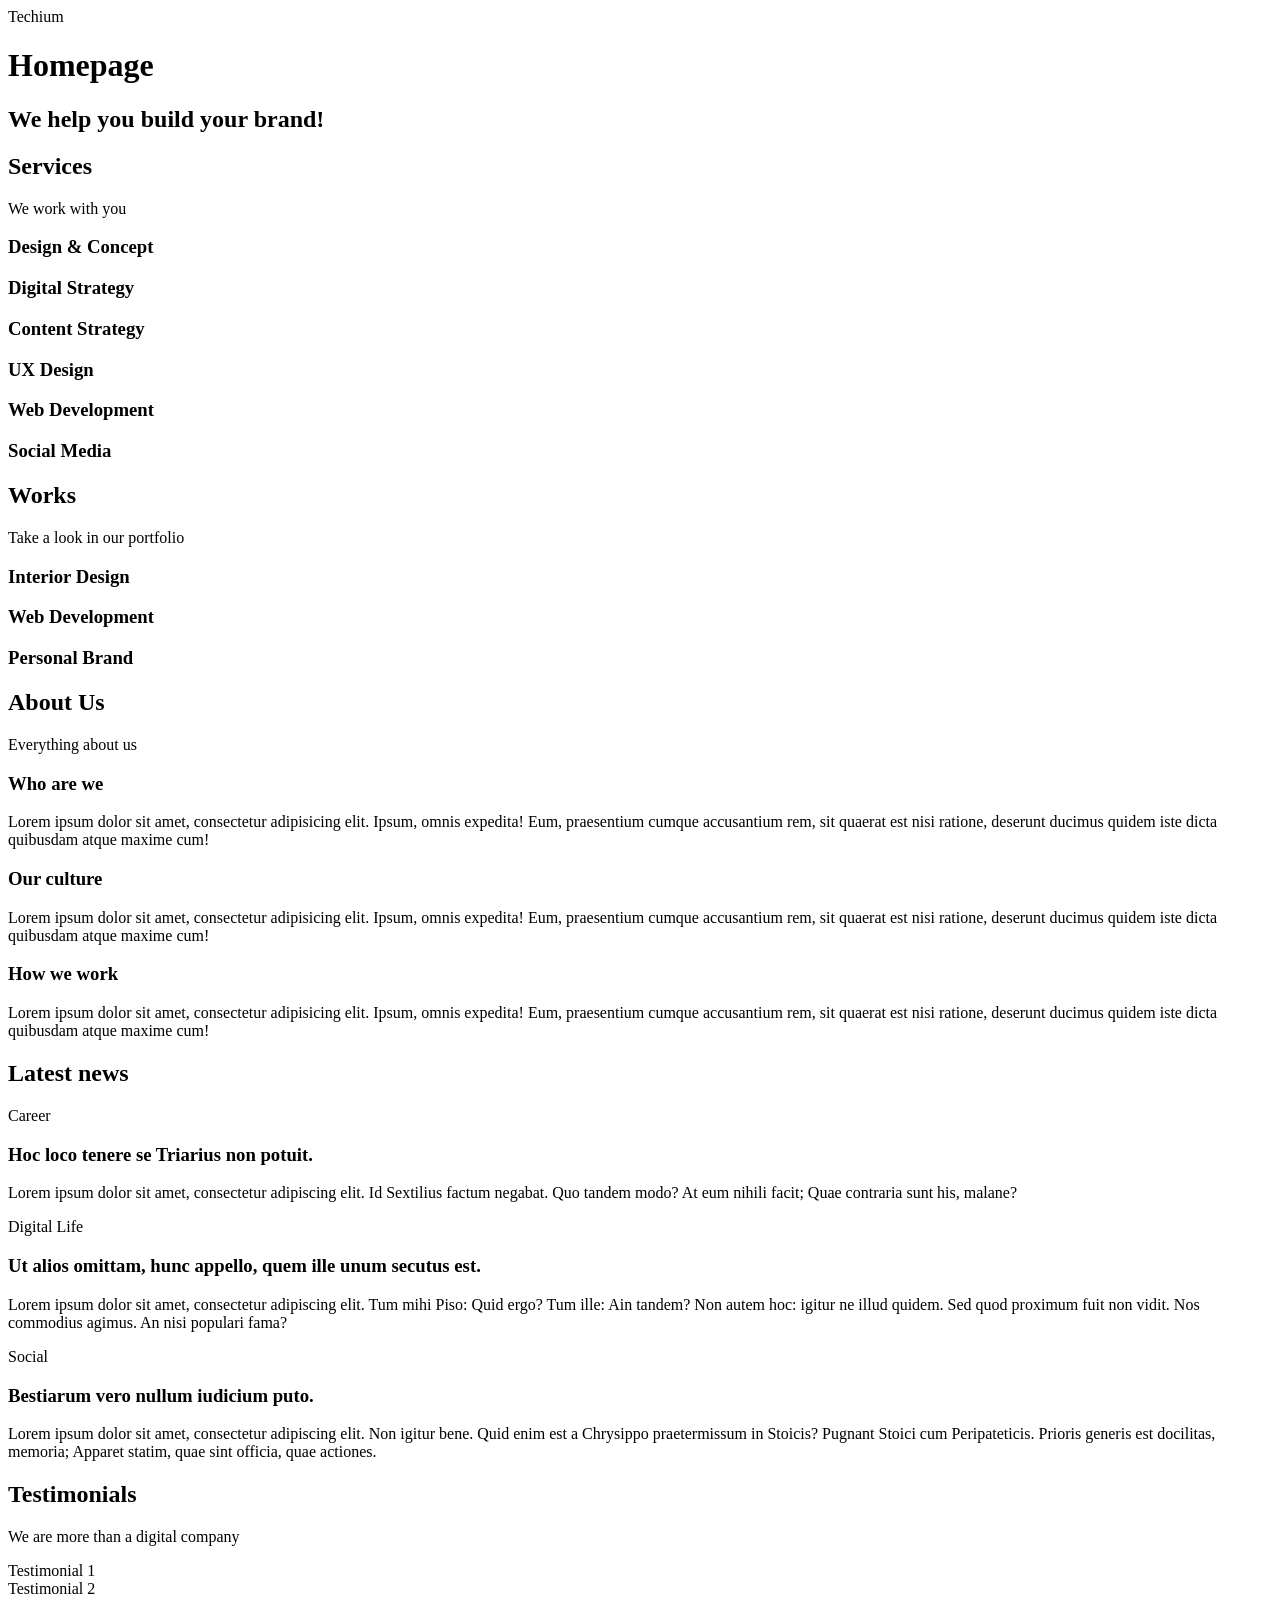
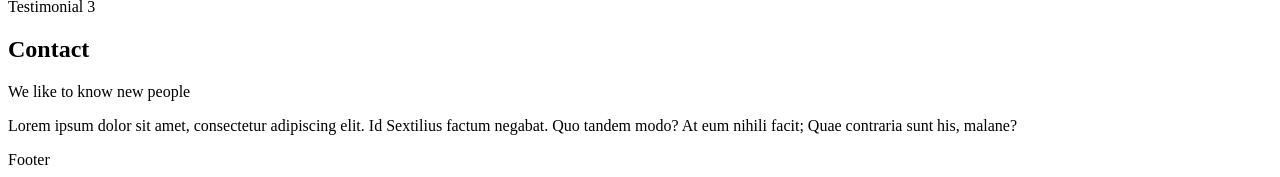
<file: 0x00-html_advanced/15-index.html>
<!DOCTYPE html>
<html lang="en">
<head>
    <meta charset="UTF-8">
    <meta name="viewport" content="width=device-width, initial-scale=1.0, viewport-fit=cover">
    <meta name="description" content="Techium is a digital agency">
    <link rel="icon" type="image/x-icon" href="./favicon.ico">
    <link rel="icon" type="image/png" href="./favicon.png">
    <title> Homepage - Techium </title>
</head>
<body>
    <header> 
        <div>
            <span>
                Techium
            </span>
            <nav>
            
            </nav>
        </div>
    </header>

    <main> 
        <h1> Homepage </h1>
        <section> 
            <div>
                <h2> We help you build your brand! </h2>
            </div>
         </section>
        <section>
            <div>
                <h2> Services </h2>
                <p> We work with you </p>
                <h3> Design & Concept </h3>
                <h3> Digital Strategy </h3>
                <h3> Content Strategy </h3>
                <h3> UX Design </h3>
                <h3> Web Development </h3>
                <h3> Social Media </h3>
            </div>
        </section>
        <section> 
            <div>
                <h2> Works </h2>
                <p> Take a look in our portfolio </p>
                <article> 
                    <h3> Interior Design</h3> 
                </article>
                <article> 
                    <h3> Web Development </h3> 
                </article>
                <article> 
                    <h3> Personal Brand </h3> 
                </article>
            </div>
        </section>
        <section>
            <div>
            <h2> About Us </h2>
            <p> Everything about us </p>
            <h3> Who are we </h3>
            <p>
                Lorem ipsum dolor sit amet, consectetur adipisicing elit. Ipsum, omnis expedita! Eum, praesentium cumque accusantium rem, sit quaerat est nisi ratione, deserunt ducimus quidem iste dicta quibusdam atque maxime cum!
            </p>
            <h3> Our culture </h3>
            <p>
                Lorem ipsum dolor sit amet, consectetur adipisicing elit. Ipsum, omnis expedita! Eum, praesentium cumque accusantium rem, sit quaerat est nisi ratione, deserunt ducimus quidem iste dicta quibusdam atque maxime cum!
            </p>
            <h3> How we work </h3>
            <p>
                Lorem ipsum dolor sit amet, consectetur adipisicing elit. Ipsum, omnis expedita! Eum, praesentium cumque accusantium rem, sit quaerat est nisi ratione, deserunt ducimus quidem iste dicta quibusdam atque maxime cum!
            </p>
            </div>
        </section>
        <section> 
            <div>
                <h2> Latest news </h2>
                <article> 
                    <p> Career </p>
                    <h3> Hoc loco tenere se Triarius non potuit. </h3>
                    <p> Lorem ipsum dolor sit amet, consectetur adipiscing elit. Id Sextilius factum negabat. Quo tandem modo? At eum nihili facit; Quae contraria sunt his, malane? </p>
                </article>
                <article>
                    <p> Digital Life </p>
                    <h3> Ut alios omittam, hunc appello, quem ille unum secutus est. </h3>
                    <p> Lorem ipsum dolor sit amet, consectetur adipiscing elit. Tum mihi Piso: Quid ergo? Tum ille: Ain tandem? Non autem hoc: igitur ne illud quidem. Sed quod proximum fuit non vidit. Nos commodius agimus. An nisi populari fama? </p>
                </article>
                <article> 
                    <p> Social </p>
                    <h3> Bestiarum vero nullum iudicium puto. </h3> 
                    <p> Lorem ipsum dolor sit amet, consectetur adipiscing elit. Non igitur bene. Quid enim est a Chrysippo praetermissum in Stoicis? Pugnant Stoici cum Peripateticis. Prioris generis est docilitas, memoria; Apparet statim, quae sint officia, quae actiones. </p>
                </article>
            </div>
        </section>
        <section>
            <div>
                <h2> Testimonials </h2>
                <p> We are more than a digital company </p>
                <article> Testimonial 1 </article>
                <article> Testimonial 2 </article>
                <article> Testimonial 3 </article> 
            </div>          
        </section>
        <section>
            <div>
                <h2> Contact </h2>
                <p> We like to know new people </p>
                <p> Lorem ipsum dolor sit amet, consectetur adipiscing elit. Id Sextilius factum negabat. Quo tandem modo? At eum nihili facit; Quae contraria sunt his, malane? </p>
            </div>
        </section>
    </main>
    <footer> 
        <div>
            Footer 
        </div>
    </footer>  
</body>
</html>
</file>
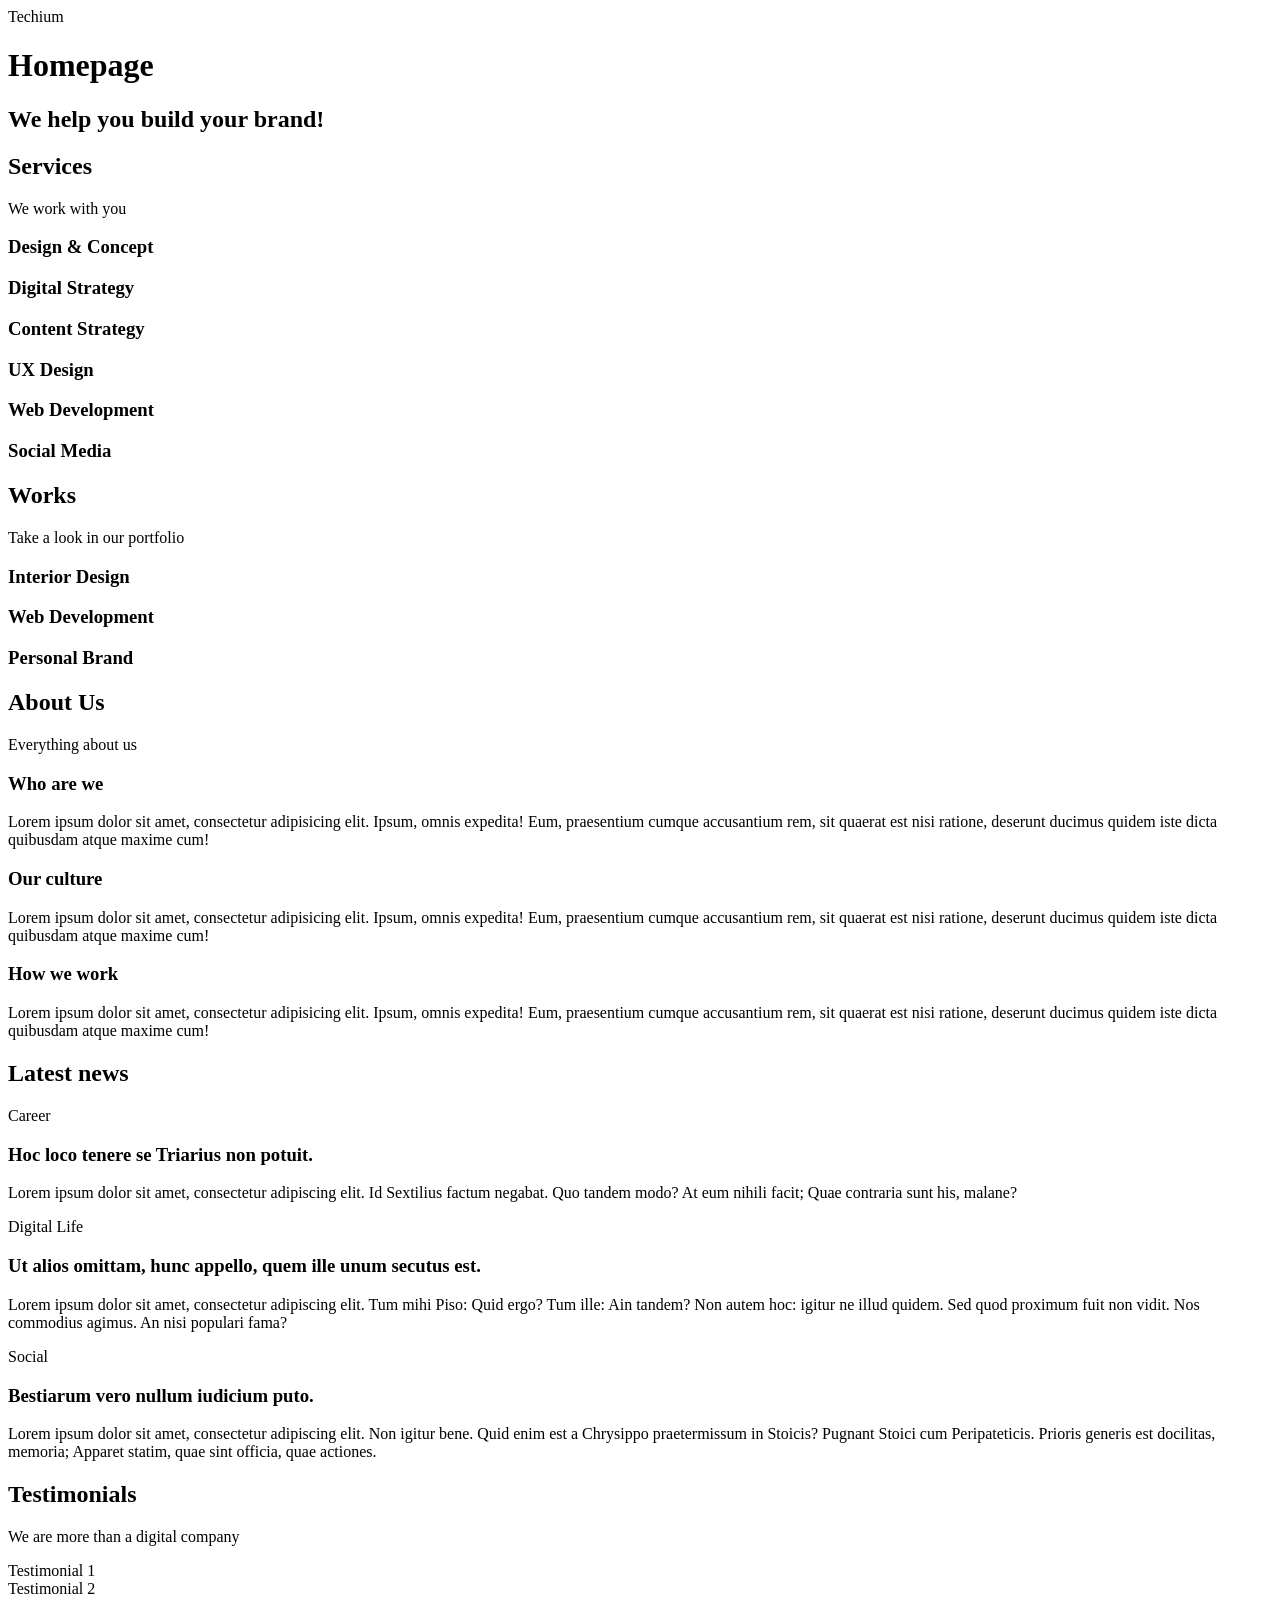
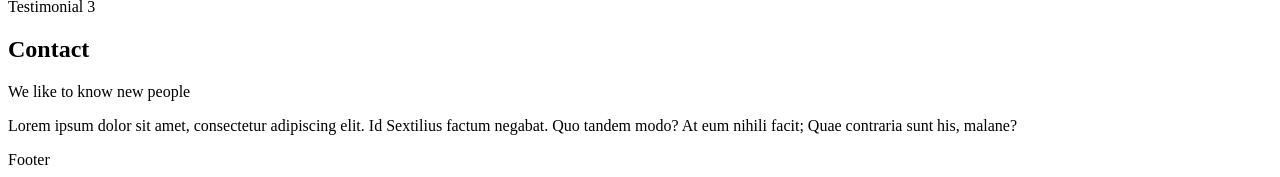
<file: 0x00-html_advanced/16-index.html>
<!DOCTYPE html>
<html lang="en">
<head>
    <meta charset="UTF-8">
    <meta name="viewport" content="width=device-width, initial-scale=1.0, viewport-fit=cover">
    <meta name="description" content="Techium is a digital agency">
    <link rel="icon" type="image/x-icon" href="./favicon.ico">
    <link rel="icon" type="image/png" href="./favicon.png">
    <title> Homepage - Techium </title>
</head>
<body>
    <header> 
        <div>
            <span>
                Techium
            </span>
            <nav>
            
            </nav>
        </div>
    </header>

    <main> 
        <h1> Homepage </h1>
        <section> 
            <div>
                <h2> We help you build your brand! </h2>
            </div>
         </section>
        <section>
            <div>
                <header>
                    <h2> Services </h2>
                    <p> We work with you </p>
                </header>
                <div>
                    <h3> Design & Concept </h3>
                    <h3> Digital Strategy </h3>
                    <h3> Content Strategy </h3>
                    <h3> UX Design </h3>
                    <h3> Web Development </h3>
                    <h3> Social Media </h3>
                </div>
            </div>
        </section>
        <section> 
            <div>
                <header>
                    <h2> Works </h2>
                    <p> Take a look in our portfolio </p>
                </header>
                <div>
                    <article> 
                        <h3> Interior Design</h3> 
                    </article>
                    <article> 
                        <h3> Web Development </h3> 
                    </article>
                    <article> 
                        <h3> Personal Brand </h3> 
                    </article>
                </div>
            </div>
        </section>
        <section>
            <div>
                <header>
                    <h2> About Us </h2>
                    <p> Everything about us </p>
                </header>
                <div>
                    <h3> Who are we </h3>
                    <p>
                        Lorem ipsum dolor sit amet, consectetur adipisicing elit. Ipsum, omnis expedita! Eum, praesentium cumque accusantium rem, sit quaerat est nisi ratione, deserunt ducimus quidem iste dicta quibusdam atque maxime cum!
                    </p>
                    <h3> Our culture </h3>
                    <p>
                    Lorem ipsum dolor sit amet, consectetur adipisicing elit. Ipsum, omnis expedita! Eum, praesentium cumque accusantium rem, sit quaerat est nisi ratione, deserunt ducimus quidem iste dicta quibusdam atque maxime cum!
                    </p>
                    <h3> How we work </h3>
                    <p>
                        Lorem ipsum dolor sit amet, consectetur adipisicing elit. Ipsum, omnis expedita! Eum, praesentium cumque accusantium rem, sit quaerat est nisi ratione, deserunt ducimus quidem iste dicta quibusdam atque maxime cum!
                    </p>
                </div>
            </div>
        </section>
        <section> 
            <div>
                <header>
                <h2> Latest news </h2>
                </header>
                <div>
                    <article> 
                        <p> Career </p>
                        <h3> Hoc loco tenere se Triarius non potuit. </h3>
                        <p> Lorem ipsum dolor sit amet, consectetur adipiscing elit. Id Sextilius factum negabat. Quo tandem modo? At eum nihili facit; Quae contraria sunt his, malane? </p>
                    </article>
                    <article>
                        <p> Digital Life </p>
                        <h3> Ut alios omittam, hunc appello, quem ille unum secutus est. </h3>
                        <p> Lorem ipsum dolor sit amet, consectetur adipiscing elit. Tum mihi Piso: Quid ergo? Tum ille: Ain tandem? Non autem hoc: igitur ne illud quidem. Sed quod proximum fuit non vidit. Nos commodius agimus. An nisi populari fama? </p>
                    </article>
                    <article> 
                        <p> Social </p>
                        <h3> Bestiarum vero nullum iudicium puto. </h3> 
                        <p> Lorem ipsum dolor sit amet, consectetur adipiscing elit. Non igitur bene. Quid enim est a Chrysippo praetermissum in Stoicis? Pugnant Stoici cum Peripateticis. Prioris generis est docilitas, memoria; Apparet statim, quae sint officia, quae actiones. </p>
                    </article>
                </div>
            </div>
        </section>
        <section>
            <div>
                <header>
                    <h2> Testimonials </h2>
                    <p> We are more than a digital company </p>
                </header>
                <div>
                    <article> Testimonial 1 </article>
                    <article> Testimonial 2 </article>
                    <article> Testimonial 3 </article>
                </div>
            </div>          
        </section>
        <section>
            <div>
                <header>
                    <h2> Contact </h2>
                    <p> We like to know new people </p>
                </header>
                <div>
                    <p> Lorem ipsum dolor sit amet, consectetur adipiscing elit. Id Sextilius factum negabat. Quo tandem modo? At eum nihili facit; Quae contraria sunt his, malane? </p>
                </div>
            </div>
        </section>
    </main>
    <footer> 
        <div>
            Footer 
        </div>
    </footer>  
</body>
</html>
</file>
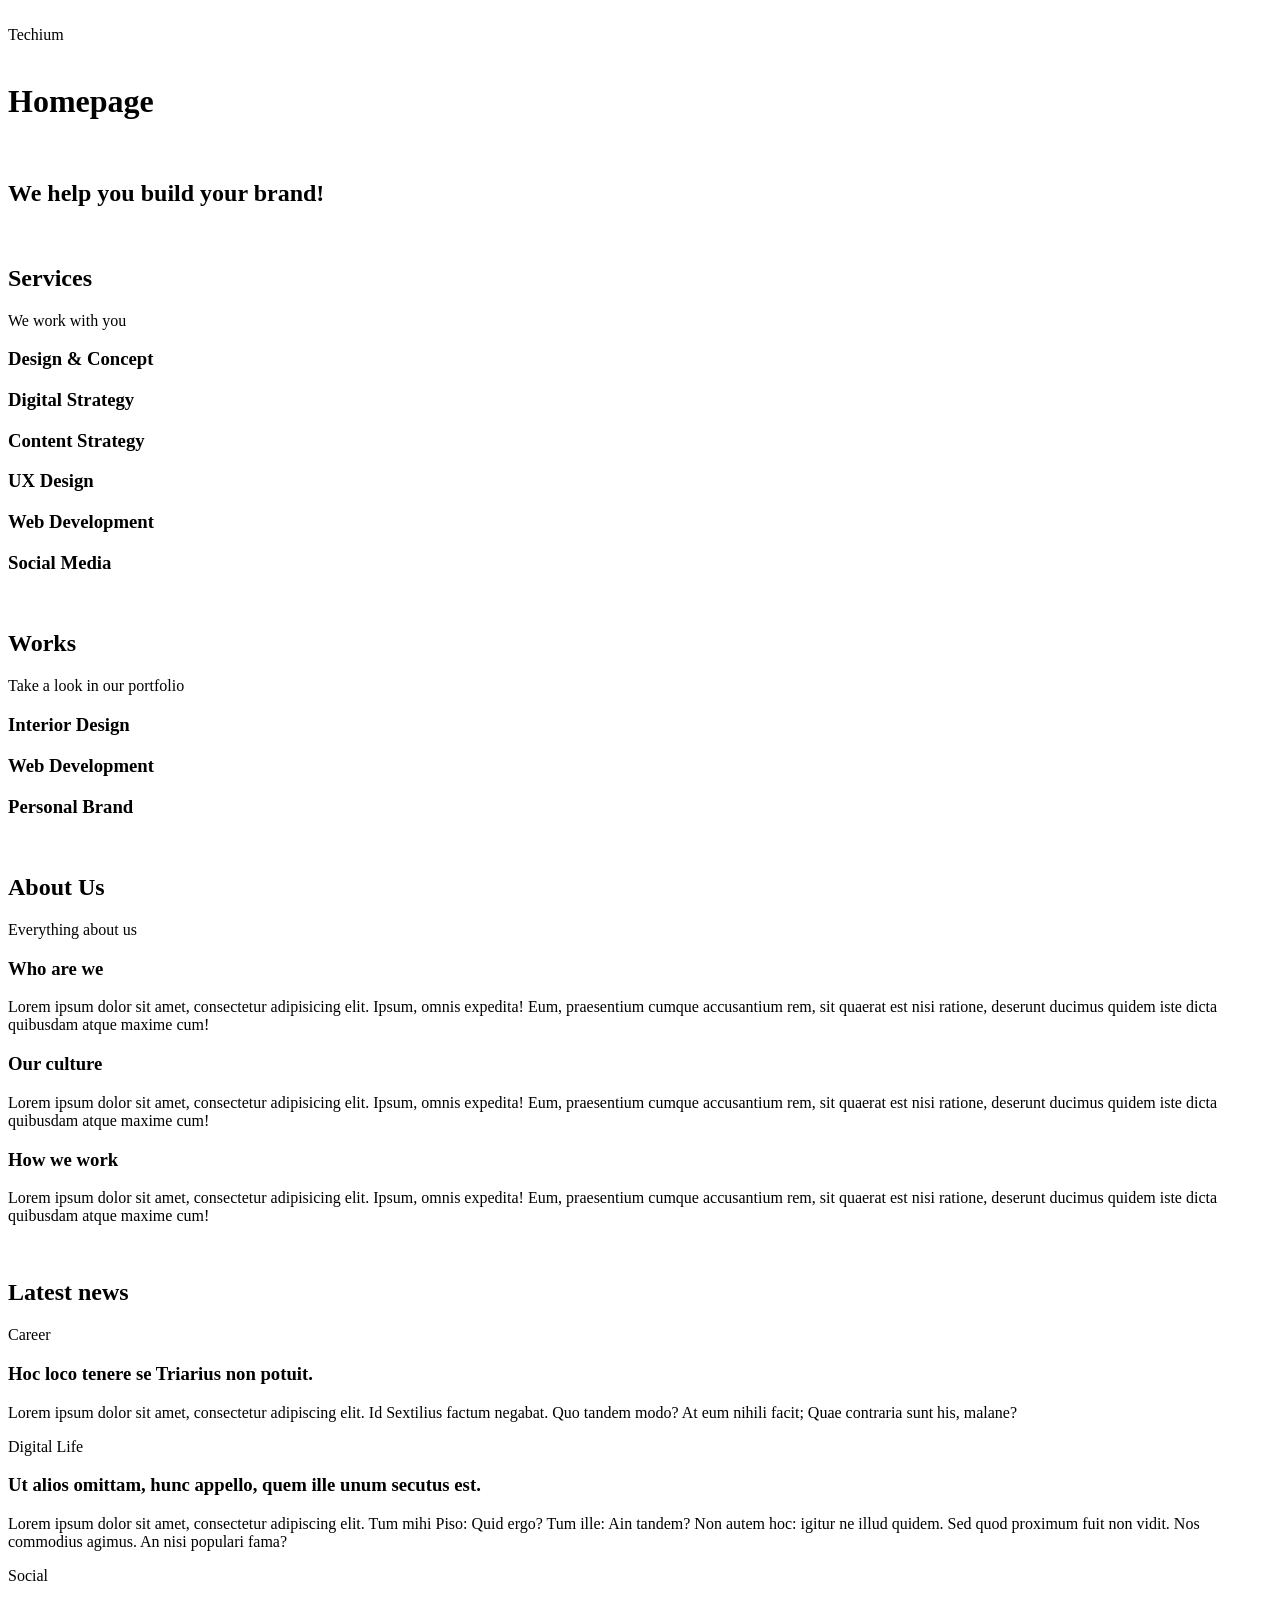
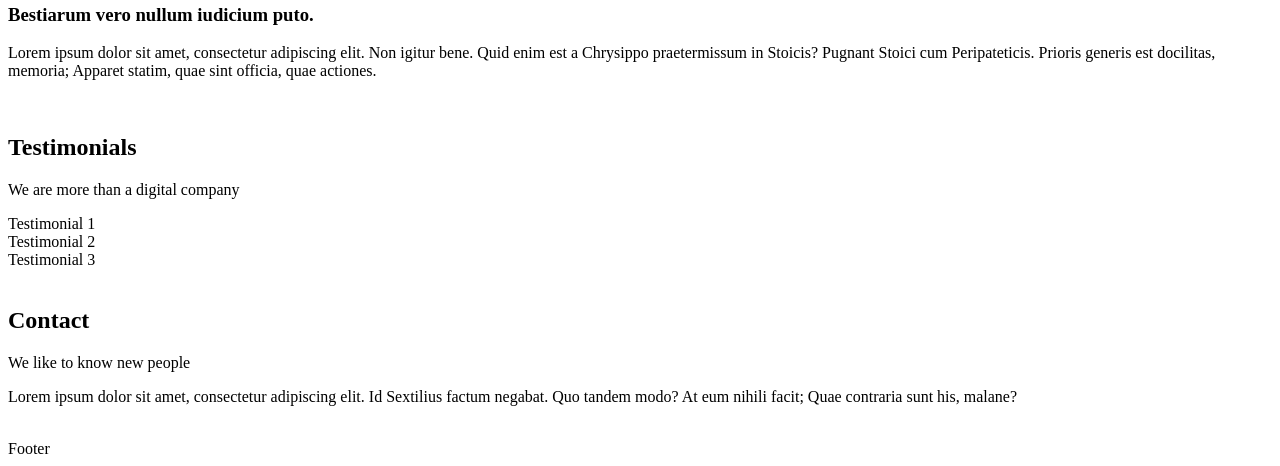
<file: 0x00-html_advanced/17-index.html>
<!DOCTYPE html>
<html lang="en">
<head>
    <meta charset="UTF-8">
    <meta name="viewport" content="width=device-width, initial-scale=1.0, viewport-fit=cover">
    <meta name="description" content="Techium is a digital agency">
    <link rel="icon" type="image/x-icon" href="./favicon.ico">
    <link rel="icon" type="image/png" href="./favicon.png">
    <title> Homepage - Techium </title>
</head>
<body>
    <br />
    <!-- Header -->
    <header> 
        <div>
            <span>
                Techium
            </span>
            <nav></nav>
        </div>
    </header>
    <br />
    <!-- Main -->
    <main> 
        <h1> Homepage </h1>
        <br />
        <!-- Hero section -->
        <section> 
            <div>
                <h2> We help you build your brand! </h2>
            </div>
        </section>
        <br />
        <!-- Services section -->
        <section>
            <div>
                <header>
                    <h2> Services </h2>
                    <p> We work with you </p>
                </header>
                <div>
                    <h3> Design & Concept </h3>
                    <h3> Digital Strategy </h3>
                    <h3> Content Strategy </h3>
                    <h3> UX Design </h3>
                    <h3> Web Development </h3>
                    <h3> Social Media </h3>
                </div>
            </div>
        </section>
        <br />
        <!-- Works section -->
        <section> 
            <div>
                <header>
                    <h2> Works </h2>
                    <p> Take a look in our portfolio </p>
                </header>
                <div>
                    <article> 
                        <h3> Interior Design</h3> 
                    </article>
                    <article> 
                        <h3> Web Development </h3> 
                    </article>
                    <article> 
                        <h3> Personal Brand </h3> 
                    </article>
                </div>
            </div>
        </section>
        <br />
        <!-- About Us section -->
        <section>
            <div>
                <header>
                    <h2> About Us </h2>
                    <p> Everything about us </p>
                </header>
                <div>
                    <h3> Who are we </h3>
                    <p>
                        Lorem ipsum dolor sit amet, consectetur adipisicing elit. Ipsum, omnis expedita! Eum, praesentium cumque accusantium rem, sit quaerat est nisi ratione, deserunt ducimus quidem iste dicta quibusdam atque maxime cum!
                    </p>
                    <h3> Our culture </h3>
                    <p>
                    Lorem ipsum dolor sit amet, consectetur adipisicing elit. Ipsum, omnis expedita! Eum, praesentium cumque accusantium rem, sit quaerat est nisi ratione, deserunt ducimus quidem iste dicta quibusdam atque maxime cum!
                    </p>
                    <h3> How we work </h3>
                    <p>
                        Lorem ipsum dolor sit amet, consectetur adipisicing elit. Ipsum, omnis expedita! Eum, praesentium cumque accusantium rem, sit quaerat est nisi ratione, deserunt ducimus quidem iste dicta quibusdam atque maxime cum!
                    </p>
                </div>
            </div>
        </section>
        <br />
        <!-- Latest news section -->
        <section> 
            <div>
                <header>
                <h2> Latest news </h2>
                </header>
                <div>
                    <article> 
                        <p> Career </p>
                        <h3> Hoc loco tenere se Triarius non potuit. </h3>
                        <p> Lorem ipsum dolor sit amet, consectetur adipiscing elit. Id Sextilius factum negabat. Quo tandem modo? At eum nihili facit; Quae contraria sunt his, malane? </p>
                    </article>
                    <article>
                        <p> Digital Life </p>
                        <h3> Ut alios omittam, hunc appello, quem ille unum secutus est. </h3>
                        <p> Lorem ipsum dolor sit amet, consectetur adipiscing elit. Tum mihi Piso: Quid ergo? Tum ille: Ain tandem? Non autem hoc: igitur ne illud quidem. Sed quod proximum fuit non vidit. Nos commodius agimus. An nisi populari fama? </p>
                    </article>
                    <article> 
                        <p> Social </p>
                        <h3> Bestiarum vero nullum iudicium puto. </h3> 
                        <p> Lorem ipsum dolor sit amet, consectetur adipiscing elit. Non igitur bene. Quid enim est a Chrysippo praetermissum in Stoicis? Pugnant Stoici cum Peripateticis. Prioris generis est docilitas, memoria; Apparet statim, quae sint officia, quae actiones. </p>
                    </article>
                </div>
            </div>
        </section>
        <br />
        <!-- Testimonials section -->
        <section>
            <div>
                <header>
                    <h2> Testimonials </h2>
                    <p> We are more than a digital company </p>
                </header>
                <div>
                    <article> Testimonial 1 </article>
                    <article> Testimonial 2 </article>
                    <article> Testimonial 3 </article>
                </div>
            </div>          
        </section>
        <br />
        <!-- Contact section -->
        <section>
            <div>
                <header>
                    <h2> Contact </h2>
                    <p> We like to know new people </p>
                </header>
                <div>
                    <p> Lorem ipsum dolor sit amet, consectetur adipiscing elit. Id Sextilius factum negabat. Quo tandem modo? At eum nihili facit; Quae contraria sunt his, malane? </p>
                </div>
            </div>
        </section>
    </main>
    <br />
    <!-- Footer -->
    <footer> 
        <div>
            Footer 
        </div>
    </footer>  
</body>
</html>
</file>
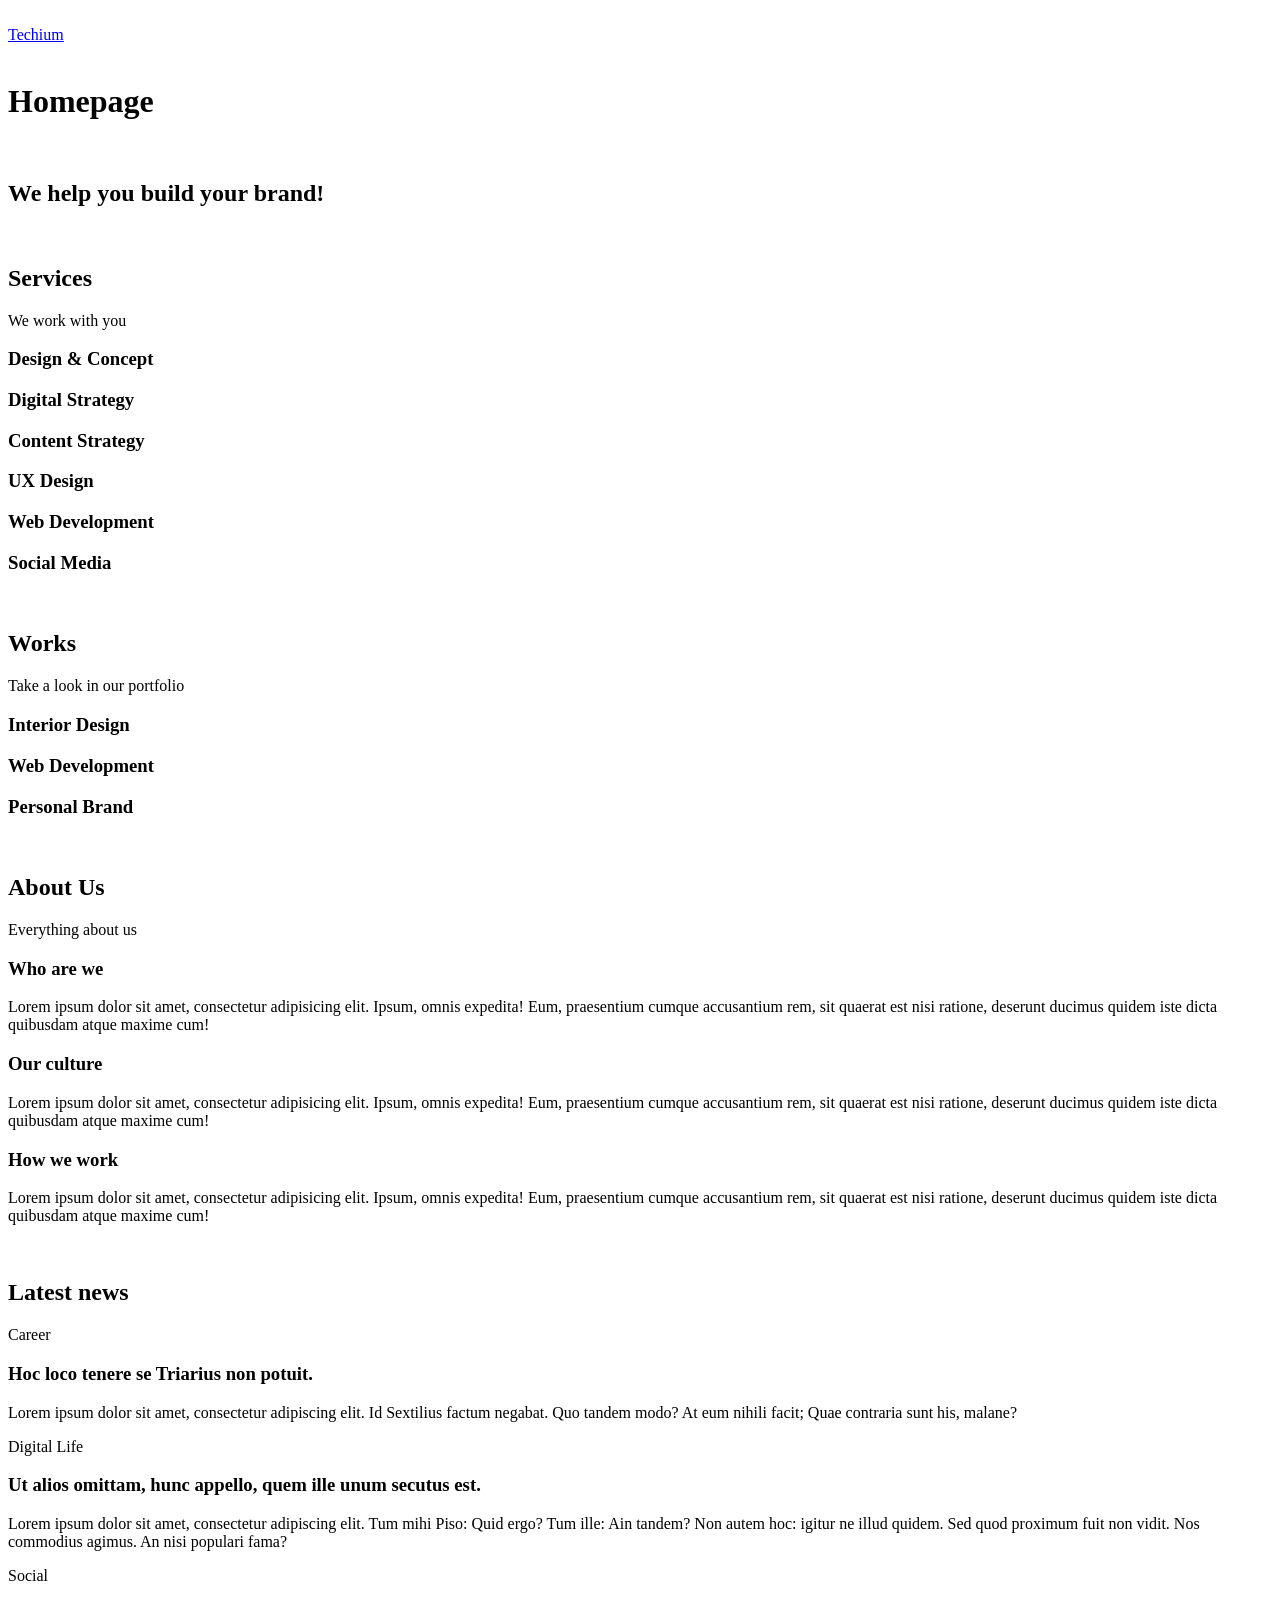
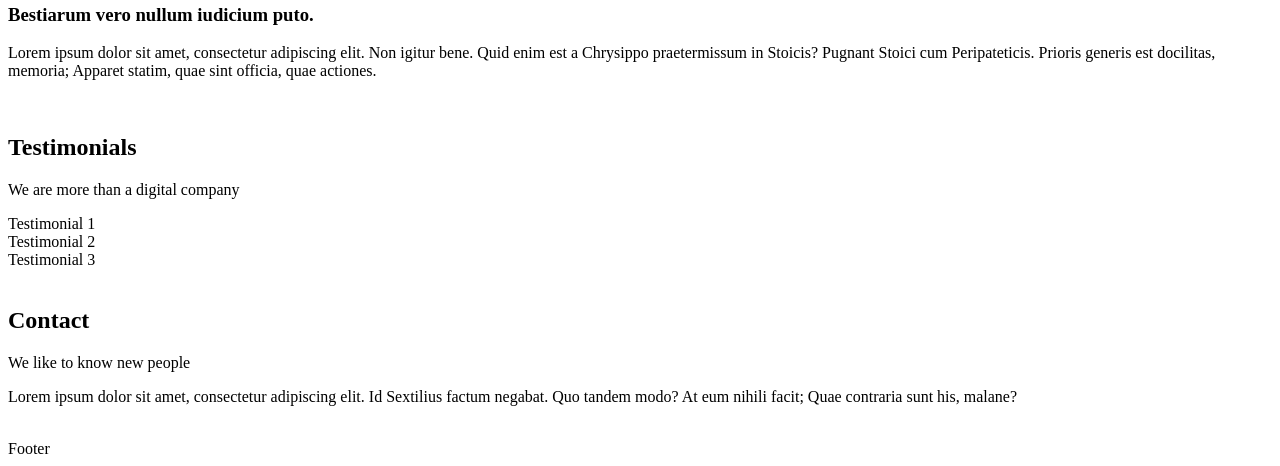
<file: 0x00-html_advanced/18-index.html>
<!DOCTYPE html>
<html lang="en">
<head>
    <meta charset="UTF-8">
    <meta name="viewport" content="width=device-width, initial-scale=1.0, viewport-fit=cover">
    <meta name="description" content="Techium is a digital agency">
    <link rel="icon" type="image/x-icon" href="./favicon.ico">
    <link rel="icon" type="image/png" href="./favicon.png">
    <title> Homepage - Techium </title>
</head>
<body>
    <br>
    <!--Header-->
    <header> 
        <div>
            <div>
                <a href="/"><span>
                Techium
                </span></a>
                <nav>
                </nav>
            </div>
        </div>
    </header>

    <br />
    <!-- Main -->
    <main> 
        <h1> Homepage </h1>
        <br />
        <!-- Hero section -->
        <section> 
            <div>
                <h2> We help you build your brand! </h2>
            </div>
        </section>
        <br />
        <!-- Services section -->
        <section>
            <div>
                <header>
                    <h2> Services </h2>
                    <p> We work with you </p>
                </header>
                <div>
                    <h3> Design & Concept </h3>
                    <h3> Digital Strategy </h3>
                    <h3> Content Strategy </h3>
                    <h3> UX Design </h3>
                    <h3> Web Development </h3>
                    <h3> Social Media </h3>
                </div>
            </div>
        </section>
        <br />
        <!-- Works section -->
        <section> 
            <div>
                <header>
                    <h2> Works </h2>
                    <p> Take a look in our portfolio </p>
                </header>
                <div>
                    <article> 
                        <h3> Interior Design</h3> 
                    </article>
                    <article> 
                        <h3> Web Development </h3> 
                    </article>
                    <article> 
                        <h3> Personal Brand </h3> 
                    </article>
                </div>
            </div>
        </section>
        <br />
        <!-- About Us section -->
        <section>
            <div>
                <header>
                    <h2> About Us </h2>
                    <p> Everything about us </p>
                </header>
                <div>
                    <h3> Who are we </h3>
                    <p>
                        Lorem ipsum dolor sit amet, consectetur adipisicing elit. Ipsum, omnis expedita! Eum, praesentium cumque accusantium rem, sit quaerat est nisi ratione, deserunt ducimus quidem iste dicta quibusdam atque maxime cum!
                    </p>
                    <h3> Our culture </h3>
                    <p>
                    Lorem ipsum dolor sit amet, consectetur adipisicing elit. Ipsum, omnis expedita! Eum, praesentium cumque accusantium rem, sit quaerat est nisi ratione, deserunt ducimus quidem iste dicta quibusdam atque maxime cum!
                    </p>
                    <h3> How we work </h3>
                    <p>
                        Lorem ipsum dolor sit amet, consectetur adipisicing elit. Ipsum, omnis expedita! Eum, praesentium cumque accusantium rem, sit quaerat est nisi ratione, deserunt ducimus quidem iste dicta quibusdam atque maxime cum!
                    </p>
                </div>
            </div>
        </section>
        <br />
        <!-- Latest news section -->
        <section> 
            <div>
                <header>
                <h2> Latest news </h2>
                </header>
                <div>
                    <article> 
                        <p> Career </p>
                        <h3> Hoc loco tenere se Triarius non potuit. </h3>
                        <p> Lorem ipsum dolor sit amet, consectetur adipiscing elit. Id Sextilius factum negabat. Quo tandem modo? At eum nihili facit; Quae contraria sunt his, malane? </p>
                    </article>
                    <article>
                        <p> Digital Life </p>
                        <h3> Ut alios omittam, hunc appello, quem ille unum secutus est. </h3>
                        <p> Lorem ipsum dolor sit amet, consectetur adipiscing elit. Tum mihi Piso: Quid ergo? Tum ille: Ain tandem? Non autem hoc: igitur ne illud quidem. Sed quod proximum fuit non vidit. Nos commodius agimus. An nisi populari fama? </p>
                    </article>
                    <article> 
                        <p> Social </p>
                        <h3> Bestiarum vero nullum iudicium puto. </h3> 
                        <p> Lorem ipsum dolor sit amet, consectetur adipiscing elit. Non igitur bene. Quid enim est a Chrysippo praetermissum in Stoicis? Pugnant Stoici cum Peripateticis. Prioris generis est docilitas, memoria; Apparet statim, quae sint officia, quae actiones. </p>
                    </article>
                </div>
            </div>
        </section>
        <br />
        <!-- Testimonials section -->
        <section>
            <div>
                <header>
                    <h2> Testimonials </h2>
                    <p> We are more than a digital company </p>
                </header>
                <div>
                    <article> Testimonial 1 </article>
                    <article> Testimonial 2 </article>
                    <article> Testimonial 3 </article>
                </div>
            </div>          
        </section>
        <br />
        <!-- Contact section -->
        <section>
            <div>
                <header>
                    <h2> Contact </h2>
                    <p> We like to know new people </p>
                </header>
                <div>
                    <p> Lorem ipsum dolor sit amet, consectetur adipiscing elit. Id Sextilius factum negabat. Quo tandem modo? At eum nihili facit; Quae contraria sunt his, malane? </p>
                </div>
            </div>
        </section>
    </main>
    <br />
    <!-- Footer -->
    <footer> 
        <div>
            Footer 
        </div>
    </footer>  
</body>
</html>
</file>
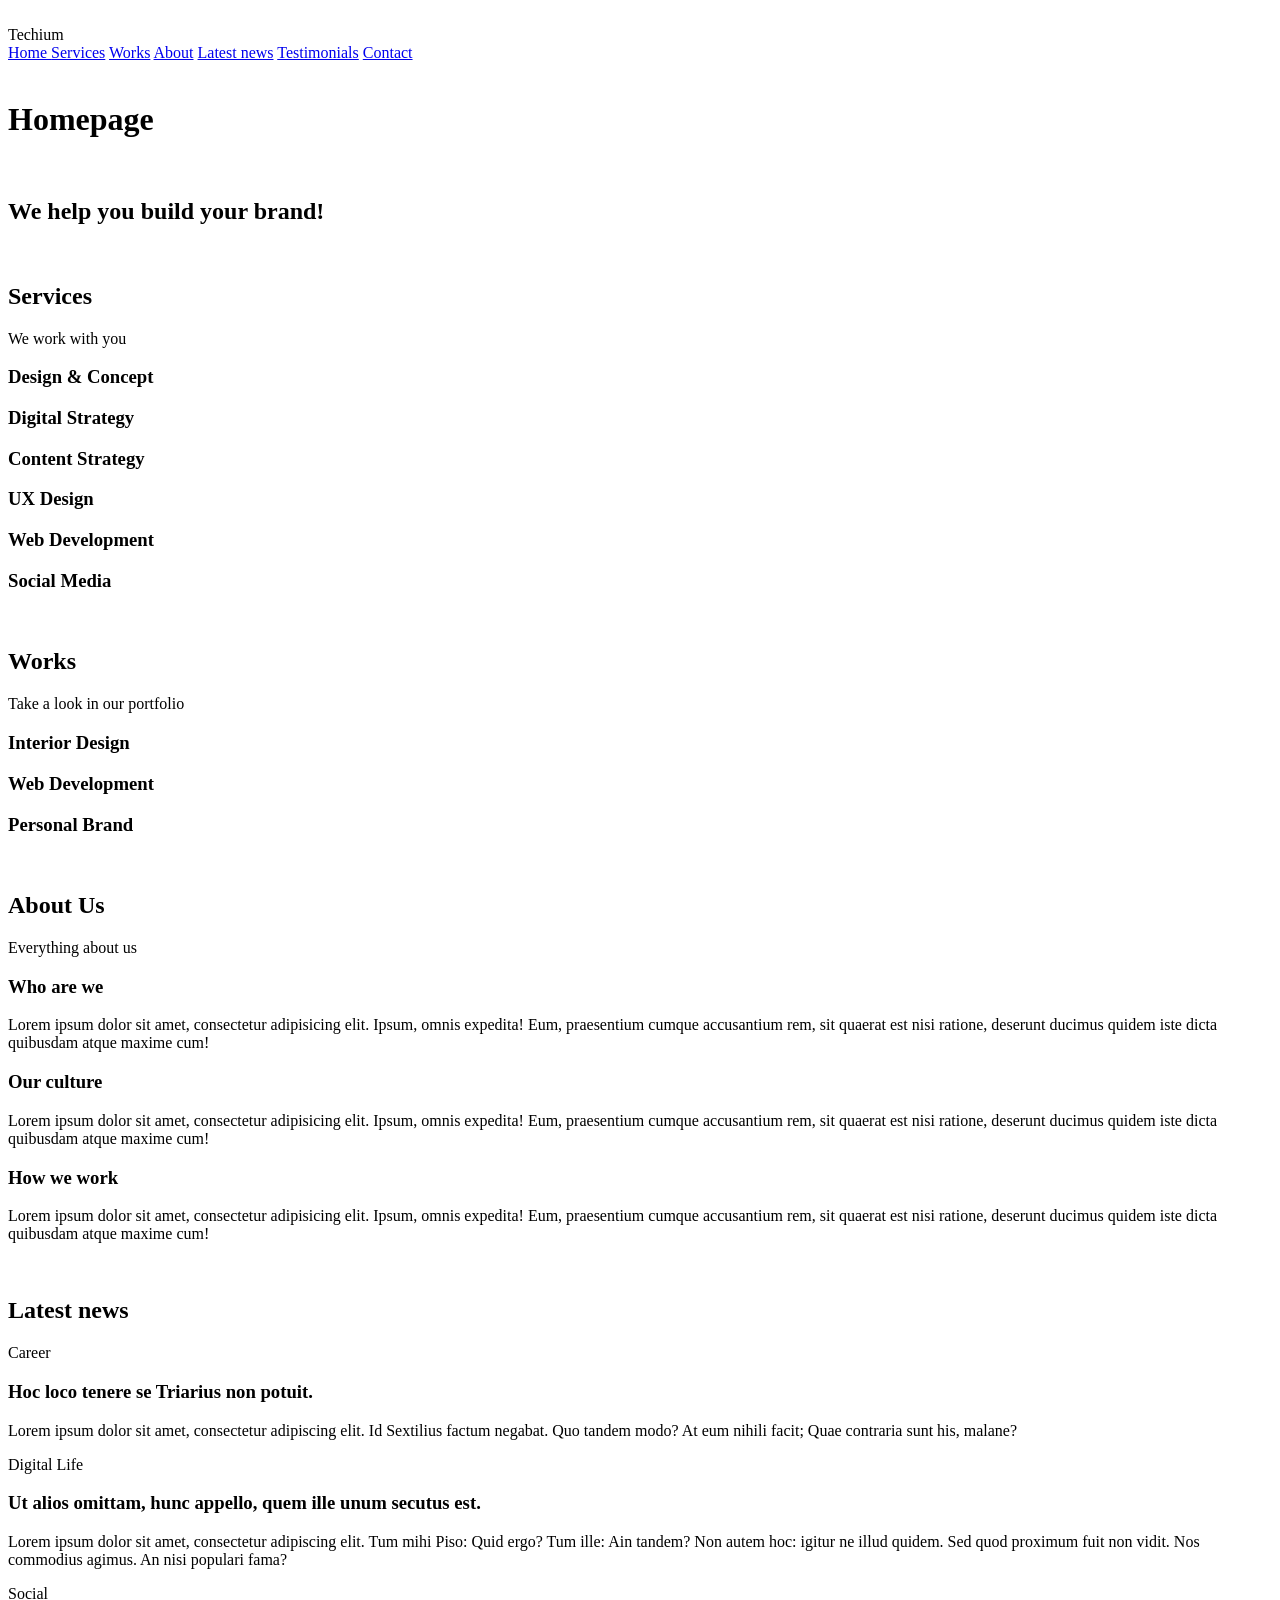
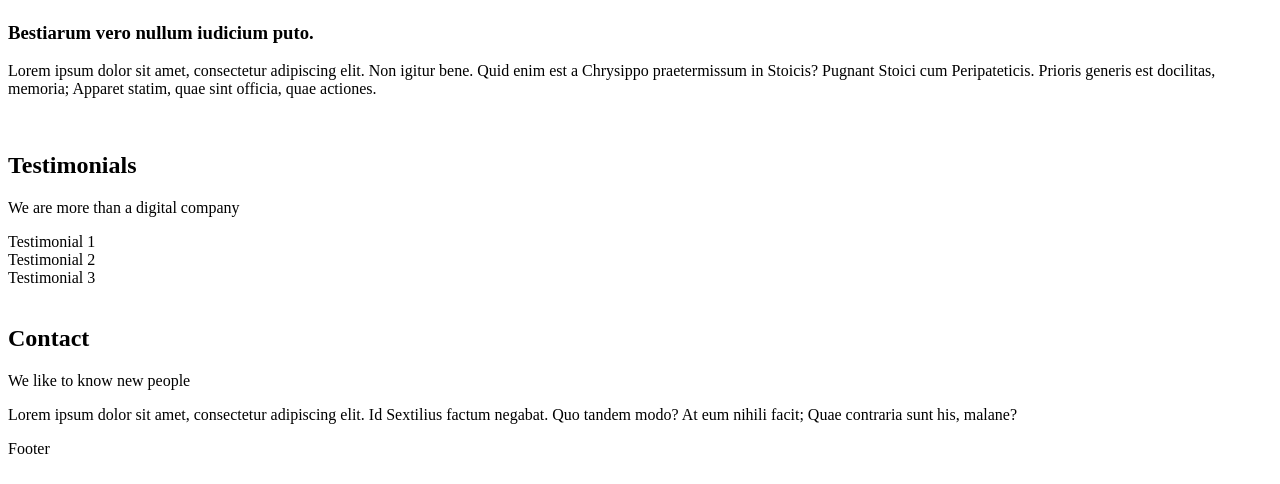
<file: 0x00-html_advanced/20-index.html>
<!DOCTYPE html>
<html lang="en">
<head>
    <meta charset="UTF-8">
    <meta name="viewport" content="width=device-width, initial-scale=1.0, viewport-fit=cover">
    <meta name="description" content="Techium is a digital agency">
    <link rel="icon" type="image/x-icon" href="./favicon.ico">
    <link rel="icon" type="image/png" href="./favicon.png">
    <title> Homepage - Techium </title>
</head>
<body>
    <br>
    <!--Header-->
    <header> 
        <div>
            <div href="/"><span>
                Techium
            </span></div>
            <nav>
                <a href="/"> Home </a>
                <a href="#services"> Services</a>
                <a href="#works"> Works</a>
                <a href="#about"> About</a>
                <a href="#latest_news"> Latest news</a>
                <a href="#testimonials"> Testimonials</a>
                <a href="#contact"> Contact</a>
            
            </nav>
        </div>
    </header>

    <br>
    <!--Main-->
    <main> 
        <h1> Homepage </h1>
        <br>
        <!--Hero section-->
        <section> 
            <div>
                <h2> We help you build your brand! </h2>
            </div>
         </section>
         <br>
         <!--Services section-->
        <section>
            <div>
                <header>
                    <h2> Services </h2>
                    <p> We work with you </p>
                </header>
                <div>
                    <h3> Design & Concept </h3>
                    <h3> Digital Strategy </h3>
                    <h3> Content Strategy </h3>
                    <h3> UX Design </h3>
                    <h3> Web Development </h3>
                    <h3> Social Media </h3>
                </div>
            </div>
        </section>
        <br>
        <!--Works section-->
        <section> 
            <div>
                <header>
                    <h2> Works </h2>
                    <p> Take a look in our portfolio </p>
                </header>
                <div>
                    <article> 
                        <h3> Interior Design</h3> 
                    </article>
                    <article> 
                        <h3> Web Development </h3> 
                    </article>
                    <article> 
                        <h3> Personal Brand </h3> 
                    </article>
                </div>
            </div>
        </section>
        <br>
        <!--About Us section-->
        <section>
            <div>
                <header>
                    <h2> About Us </h2>
                    <p> Everything about us </p>
                </header>
                <div>
                    <h3> Who are we </h3>
                    <p>
                        Lorem ipsum dolor sit amet, consectetur adipisicing elit. Ipsum, omnis expedita! Eum, praesentium cumque accusantium rem, sit quaerat est nisi ratione, deserunt ducimus quidem iste dicta quibusdam atque maxime cum!
                    </p>
                    <h3> Our culture </h3>
                    <p>
                    Lorem ipsum dolor sit amet, consectetur adipisicing elit. Ipsum, omnis expedita! Eum, praesentium cumque accusantium rem, sit quaerat est nisi ratione, deserunt ducimus quidem iste dicta quibusdam atque maxime cum!
                    </p>
                    <h3> How we work </h3>
                    <p>
                        Lorem ipsum dolor sit amet, consectetur adipisicing elit. Ipsum, omnis expedita! Eum, praesentium cumque accusantium rem, sit quaerat est nisi ratione, deserunt ducimus quidem iste dicta quibusdam atque maxime cum!
                    </p>
                </div>
            </div>
        </section>
        <br>
        <!--Latest news section-->
        <section> 
            <div>
                <header>
                <h2> Latest news </h2>
                </header>
                <div>
                    <article> 
                        <p> Career </p>
                        <h3> Hoc loco tenere se Triarius non potuit. </h3>
                        <p> Lorem ipsum dolor sit amet, consectetur adipiscing elit. Id Sextilius factum negabat. Quo tandem modo? At eum nihili facit; Quae contraria sunt his, malane? </p>
                    </article>
                    <article>
                        <p> Digital Life </p>
                        <h3> Ut alios omittam, hunc appello, quem ille unum secutus est. </h3>
                        <p> Lorem ipsum dolor sit amet, consectetur adipiscing elit. Tum mihi Piso: Quid ergo? Tum ille: Ain tandem? Non autem hoc: igitur ne illud quidem. Sed quod proximum fuit non vidit. Nos commodius agimus. An nisi populari fama? </p>
                    </article>
                    <article> 
                        <p> Social </p>
                        <h3> Bestiarum vero nullum iudicium puto. </h3> 
                        <p> Lorem ipsum dolor sit amet, consectetur adipiscing elit. Non igitur bene. Quid enim est a Chrysippo praetermissum in Stoicis? Pugnant Stoici cum Peripateticis. Prioris generis est docilitas, memoria; Apparet statim, quae sint officia, quae actiones. </p>
                    </article>
                </div>
            </div>
        </section>
        <br>
        <!--Testimonials section-->
        <section>
            <div>
                <header>
                    <h2> Testimonials </h2>
                    <p> We are more than a digital company </p>
                </header>
                <div>
                    <article> Testimonial 1 </article>
                    <article> Testimonial 2 </article>
                    <article> Testimonial 3 </article>
                </div>
            </div>          
        </section>
        <br>
        <!--Contact section-->
        <section>
            <div>
                <header>
                    <h2> Contact </h2>
                    <p> We like to know new people </p>
                </header>
                <div>
                    <p> Lorem ipsum dolor sit amet, consectetur adipiscing elit. Id Sextilius factum negabat. Quo tandem modo? At eum nihili facit; Quae contraria sunt his, malane? </p>
                </div>
            </div>
        </section>
    </main>
    <footer> 
        <div>
            Footer 
        </div>
        <br>
        <!--Footer-->
    </footer>  
</body>
</html>
</file>
<file: 0x02-CSS_advanced/styles/32-style.css>
/*! normalize.css v8.0.1 | MIT License | github.com/necolas/normalize.css */html{line-height:1.15;-webkit-text-size-adjust:100%}body{margin:0}main{display:block}h1{font-size:2em;margin:.67em 0}hr{box-sizing:content-box;height:0;overflow:visible}pre{font-family:monospace,monospace;font-size:1em}a{background-color:transparent}abbr[title]{border-bottom:none;text-decoration:underline;text-decoration:underline dotted}b,strong{font-weight:bolder}code,kbd,samp{font-family:monospace,monospace;font-size:1em}small{font-size:80%}sub,sup{font-size:75%;line-height:0;position:relative;vertical-align:baseline}sub{bottom:-.25em}sup{top:-.5em}img{border-style:none}button,input,optgroup,select,textarea{font-family:inherit;font-size:100%;line-height:1.15;margin:0}button,input{overflow:visible}button,select{text-transform:none}[type=button],[type=reset],[type=submit],button{-webkit-appearance:button}[type=button]::-moz-focus-inner,[type=reset]::-moz-focus-inner,[type=submit]::-moz-focus-inner,button::-moz-focus-inner{border-style:none;padding:0}[type=button]:-moz-focusring,[type=reset]:-moz-focusring,[type=submit]:-moz-focusring,button:-moz-focusring{outline:1px dotted ButtonText}fieldset{padding:.35em .75em .625em}legend{box-sizing:border-box;color:inherit;display:table;max-width:100%;padding:0;white-space:normal}progress{vertical-align:baseline}textarea{overflow:auto}[type=checkbox],[type=radio]{box-sizing:border-box;padding:0}[type=number]::-webkit-inner-spin-button,[type=number]::-webkit-outer-spin-button{height:auto}[type=search]{-webkit-appearance:textfield;outline-offset:-2px}[type=search]::-webkit-search-decoration{-webkit-appearance:none}::-webkit-file-upload-button{-webkit-appearance:button;font:inherit}details{display:block}summary{display:list-item}template{display:none}[hidden]{display:none}
/*# sourceMappingURL=normalize.min.css.map */

/* Variables */
:root {
    --color-primary: #d73953;
    --color-black: #090909;
    --color-white: #ffffff;
    --color-light-grey: #f3f3f3;
    --color-dark-grey: #353535;
    --text-color: var(--color-black);
    --font-family-base: 'Open Sans, Helvetica Neue', Helvetica, Arial, sans-serif;
    --font-family-title: 'Raleway', 'Helvetica Neue', Helvetica, Arial, sans-serif;
    --font-size-small: 1.2rem;
    --font-size-medium: 1.6rem;
    --font-size-large: 1.8rem;
    --font-size-x-large: 2.3rem;
    --font-size-xx-large: 4.8rem;
    --font-weight-regular: 400;
    --font-weight-bold: 700;
    --line-height-small: 1.2;
    --line-height-base: 1.5;
    --line-height-big: 1.8;
    --section-header-align: center;
    --section-tagline-transform: uppercase;
    --section-title-margin: 0;
    --section-title-color: var(--color-black);
    --section-padding: 5rem 0;
    --section-header-padding: 0 0 3rem;
    --section-body-padding: 0 0 3rem;
    --section-footer-padding: 3rem 0 0;
    --section-footer-align: center;
    --footer-padding: 5rem 0 1rem;
    --nav-item-font-family: var(--font-family-title);
    --nav-item-font-weight: var(--font-weight-bold);
    --nav-item-font-size: var(--font-size-medium);
    --nav-item-letter-spacing: 0.04rem;
    --nav-item-display: inline-block;
    --nav-item-margin: 0 0 3rem 0;
    --nav-item-link-hover: var(--color-white);
    --section-tagline-margin: 0;
    --button-display: inline-block;
    --button-padding: 1.5rem 3rem;
    --button-border: 0.2rem solid var(--color-primary);
    --button-color: var(--color-black);
    --button-text-decoration: none;
    --button-font-size: var(--font-size-large);
    --button-hover-color: var(--color-white);
    --button-hover-text-decoration: none;
    --button-hover-background: var(--color-primary);
    --header-padding: 4rem 0 0;
    --header-logo-position: relative;
    --header-logo-link-display: inline-block;
    --header-logo-link-position: absolute;
    --header-logo-link-top: -1rem;
    --header-logo-logo-left: 0;
    --transition-duration: .3s;
    --transition-cubic-bezier: cubic-bezier(0.17, 0.67, 0, 1.01);
}

*, *::before, *::after {
    box-sizing: border-box;
}

html {
    scroll-behavior: smooth;
    font-size: 62.5%;
}

body {
    color: var(--text-color);
    font-family: var(--font-family-base);
    font-size: var(--font-size-medium);
    font-weight: var(--font-weight-regular);
    line-height: var(--line-height-base);
}

a:link {
    color: #161616;
    text-decoration: none;
}

a:visited {
    font-style: italic;
}

a:hover {
    text-decoration: underline;
}

a:active {
    background-color: var(--color-light-grey);
}

.button {
    display: var(--button-display);
    padding: var(--button-padding);
    border: var(--button-border);
    font-size: var(--button-font-size);
    color: var(--button-color);
    text-decoration: var(--button-text-decoration);
}

.button:hover {
    color: var(--button-hover-color);
    text-decoration: var(--button-hover-text-decoration);
    background-color: var(--button-hover-color);
    transition-duration: var(--transition-duration);
    transition-property: color, background-color;
}

ul.row {
    margin: 0;
    padding: 0;
    list-style: none;
}

.col-1-3 {
    width: 33.33%;
}

.col-1-2 {
    width: 50%;
}

[class^="col-"] {
    float: left;
    padding: 0.5rem;
}

h1, h2, h3, h4, h5, h6 {
    font-family: var(--font-family-title);
    font-weight: var(--font-weight-bold);
}

.visually-hidden {
    display: none;
}

.card-category {
    color: var(--color-primary);
}

.card-services .card-title {
    margin: 0;
}

.card-services a {
    display: block;
    padding: 2rem;
    background-color: var(--color-light-grey);
}

.card-services a:hover {
    color: var(--color-white);
    background-color: var(--color-primary);
    text-decoration: none;
}

.card-testimonial {
    text-align: center;
}

.card-testimonial .card-avatar {
    border-radius: 50%;
    width: 10rem;
    height: 10rem;
}

.card-testimonial .card-quote cite {
    display: block;
    padding-top: 1rem;
    color: var(--color-primary);
}

.card-testimonial .card-quote {
    position: relative;
}

.card-testimonial .card-quote::before {
    content: "\201C";
    position: absolute;
    top: -4.5rem;
    left: -1rem;
    color: #efeded;
    font-size: 10rem;
    z-index: -1;
}

.card-work .card-outer {
    position: relative;
    overflow: hidden;
}

.card-work .card-image img {
    height: 30rem;
    width: 100%;
    object-fit: cover;
    vertical-align: bottom;
}

.card-work .card-inner {
    position: absolute;
    top: -0.1rem;
    left: -0.1rem;
    right: -0.1rem;
    z-index: 1;
    transition: var(--transition-duration) var(--transition-cubic-bezier);
}

.card-work:hover .card-inner {
    background-color: rgba(0, 0, 0, 0.7);
}

.card-work .card-title {
    text-align: center;
    margin: 0;
    opacity: 0;
    height: 100%;
    position: relative;
}

.card-work .card-title a {
    display: block;
    text-decoration: none;
    padding-top: 45%;
}

.card-work .card-title a::after {
    position: absolute;
    top: 0;
    right: 0;
    left: 0;
    bottom: 0;
    content: "";
}

.card-work:hover .card-image {
    transform: scale(1.2);
    transition: var(--transition-duration) var(--transition-cubic-bezier);
}

.card-work:hover .card-title {
    opacity: 1;
}

.card-work:hover .card-outer {
    transform: scale(0.95);
}

.section {
    padding: var(--section-padding);
}

.section-header {
    text-align: var(--section-header-align);
    padding: var(--section-header-padding);
}

.header {
    padding: var(--header-padding);
}

.header-logo {
    position: var(--header-logo-position);
}

.header-logo a {
    display: var(--header-logo-link-display);
    position: var(--header-logo-link-position);
    top: var(--header-logo-link-top);
    left: var(--header-logo-logo-left);
}

.section-body {
    padding: var(--section-body-padding);
}

.section-hero {
    background-size: 90rem auto;
}

.section-hero .section-title {
    margin-bottom: 5rem;
}

.section-hero .section-inner {
    padding: 10rem 40rem 2rem 0;
}

.section-footer {
    padding: var(--section-footer-padding);
    text-align: var(--section-footer-align);
}

.section-title {
    font-family: var(--font-family-title);
    font-size: var(--font-size-xx-large);
    font-weight: var(--font-weight-bold);
    margin: var(--section-title-margin);  
    color: var(--section-title-color); 
}

.section-tagline {
    color: var(--color-primary);
    font-family: var(--font-family-title);
    font-weight: var(--font-weight-bold);
    text-transform: var(--section-tagline-transform);
    margin: var(--section-tagline-margin);
}

.container {
    width: 960px;
    margin-left: auto;
    margin-right: auto;
}

/* footer */

.footer {
    padding: var(--footer-padding);
}

.footer-copyright {
    margin: 0;
    font-size: var(--font-size-small);
    color: var(--text-color);
}

.footer ul {
    text-align: right;
}

/* navbar */

.navbar-menu {
    float: right;
}

.nav {
    margin: 0;
    padding: 0;
    list-style-type: none;
    text-align: center;
}

.nav .nav-item {
    font-family: var(--nav-item-font-family);
    font-weight: var(--nav-item-font-weight);
    font-size: var(--nav-item-font-size);
    letter-spacing: var(--nav-item-letter-spacing);
    display: var(--nav-item-display);
    margin: var(--nav-item-margin);
}

.nav .nav-link {
    display: block;
    padding: 0.5rem 1rem;
}

.nav .nav-link:hover {
    color: var(--nav-item-link-hover);
}

.nav .nav-link::before {
    content: "";
    position: absolute;
    top: 0;
    left: 0;
    background-color: var(--color-white);
    width: 0;
    height: 0.2rem;
    transition: var(--transition-duration) var(--transition-cubic-bezier);
}

.nav .nav-item:hover .nav-link::before {
    background-color: var(--color-primary);
    width: 100%;
}

.row::after {
    content: "";
    display: table;
    clear: both;
}

/* dark mode */

[data-section-theme="dark"] {
    --text-color: var(--color-white);
    --section-title-color: var(--color-white);
    --button-color: var(--color-white);
    background-color: var(--color-black);
}

.footer-address {
    color: var(--text-color);
}

.social-link {
    display: block;
}

.social-link > svg {
    fill: var(--text-color);
}
</file>
